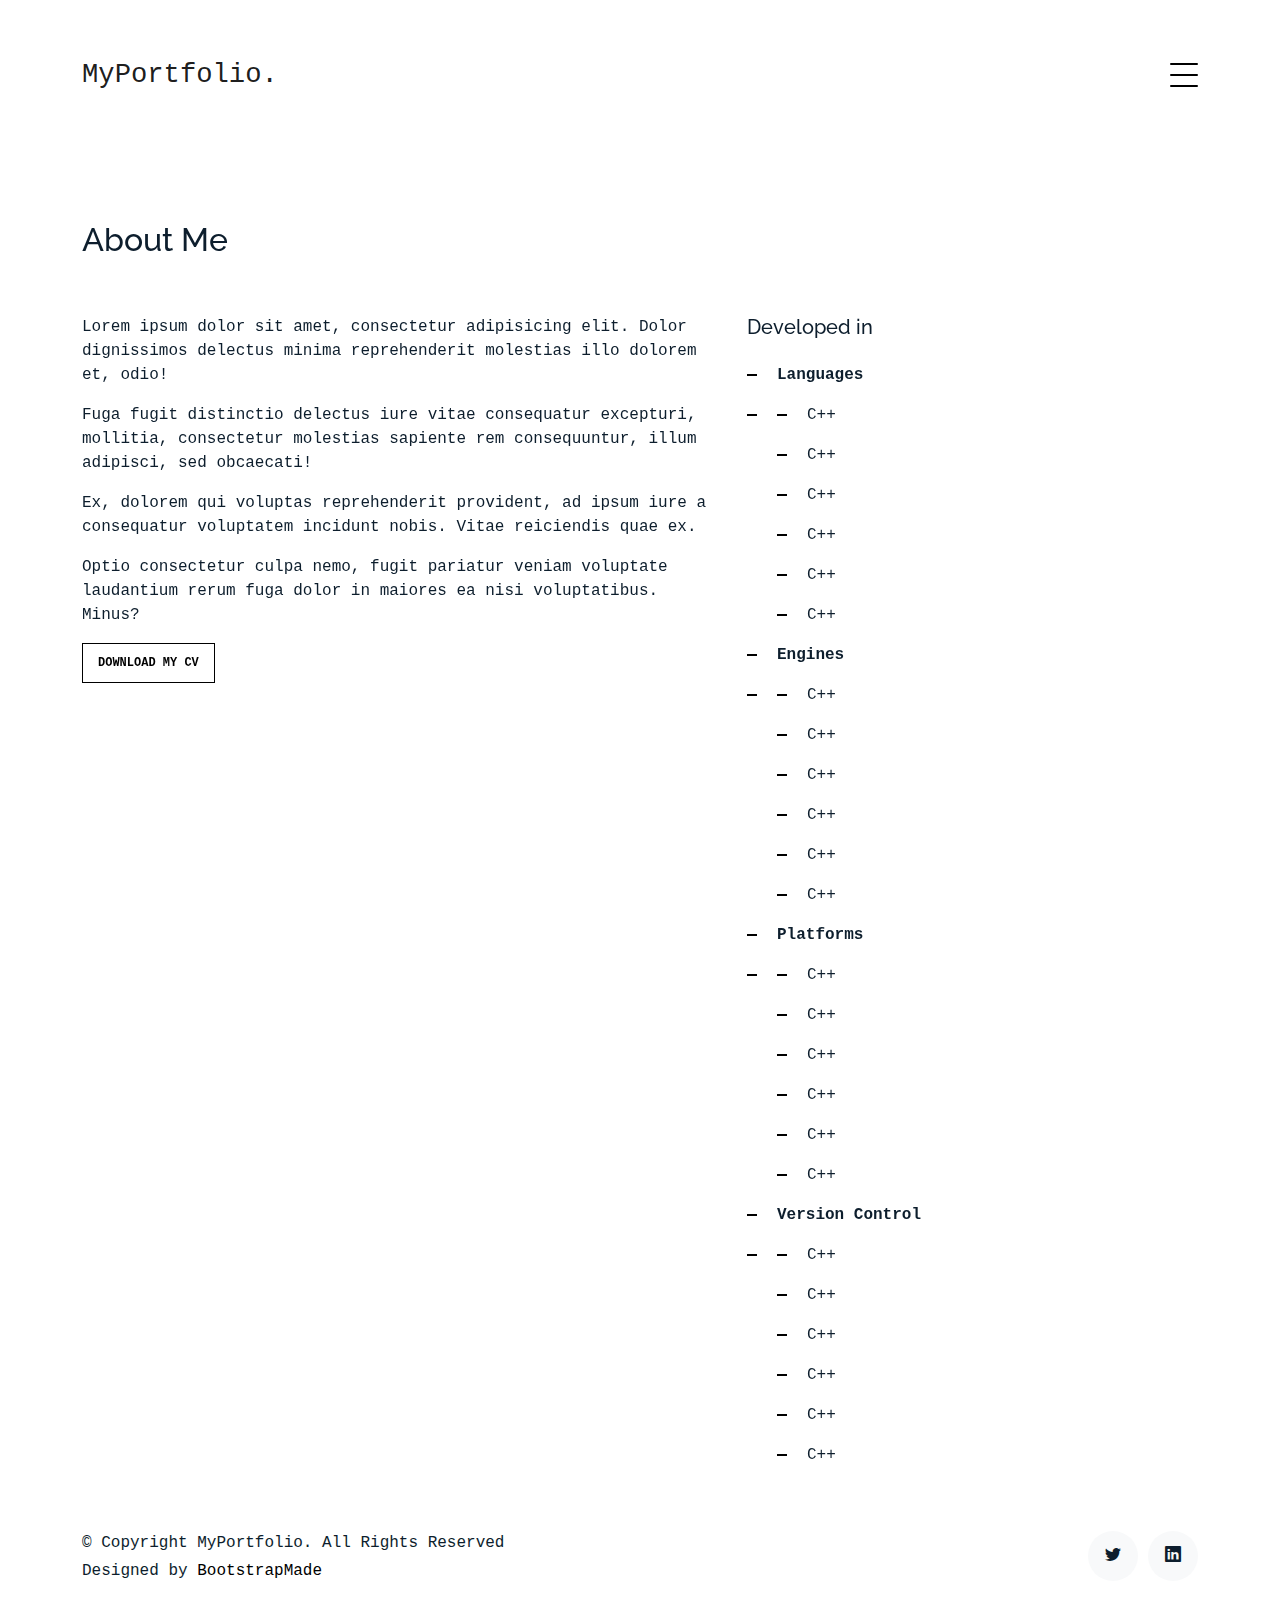
<file: about.html>
﻿<!DOCTYPE html>
<html lang="en">

<head>
  <meta charset="utf-8">
  <meta content="width=device-width, initial-scale=1.0" name="viewport">

  <title>MyPortfolio Bootstrap Template - About</title>
  <meta content="" name="description">
  <meta content="" name="keywords">

  <!-- Favicons -->
  <link href="assets/img/favicon.png" rel="icon">
  <link href="assets/img/apple-touch-icon.png" rel="apple-touch-icon">

  <!-- Google Fonts -->
  <link href="https://fonts.googleapis.com/css?family=https://fonts.googleapis.com/css?family=Inconsolata:400,500,600,700|Raleway:400,400i,500,500i,600,600i,700,700i" rel="stylesheet">

  <!-- Vendor CSS Files -->
  <link href="assets/vendor/aos/aos.css" rel="stylesheet">
  <link href="assets/vendor/bootstrap/css/bootstrap.min.css" rel="stylesheet">
  <link href="assets/vendor/bootstrap-icons/bootstrap-icons.css" rel="stylesheet">
  <link href="assets/vendor/swiper/swiper-bundle.min.css" rel="stylesheet">

  <!-- Template Main CSS File -->
  <link href="assets/css/style.css" rel="stylesheet">

  <!-- =======================================================
  * Template Name: MyPortfolio - v4.10.0
  * Template URL: https://bootstrapmade.com/myportfolio-bootstrap-portfolio-website-template/
  * Author: BootstrapMade.com
  * License: https://bootstrapmade.com/license/
  ======================================================== -->
</head>

<body>

    <!-- ======= Navbar ======= -->
    <div class="collapse navbar-collapse custom-navmenu" id="main-navbar">
        <div class="container py-2 py-md-5">
            <div class="row align-items-start">
                <div class="col-md-2">
                    <ul class="custom-menu">
                        <li><a href="index.html">Home</a></li>
                        <li class="active"><a href="about.html">About Me</a></li>
                        <li><a href="contact.html">Contact</a></li>
                    </ul>
                </div>
                <div class="col-md-6 d-none d-md-block  mr-auto">
                    <div class="row align-items-start">
                        <a href="https://www.linkedin.com/in/carlos-cordero-bernabeu/" target="_blank">
                            <span class="bi bi-linkedin"></span>
                        </a>
                        <a href="https://twitter.com/CarlosCorDev" target="_blank">
                            <span class="bi bi-twitter"></span>
                        </a>
                        <a href="mailto:carloscorderobernabeu@gmail.com" target="_blank">carloscorderobernabeu@gmail.com</a>
                    </div>
                </div>
                <div class="col-md-4 d-none d-md-block">
                    <h3>Passion for Programming</h3>
                    <p>Lorem ipsum. <br></p>
                </div>
            </div>

        </div>
    </div>

    <nav class="navbar navbar-light custom-navbar">
        <div class="container">
            <a class="navbar-brand" href="index.html">MyPortfolio.</a>
            <a href="#" class="burger" data-bs-toggle="collapse" data-bs-target="#main-navbar">
                <span></span>
            </a>
        </div>
    </nav>

    <main id="main">

        <section class="section pb-5">
            <div class="container">
                <div class="row mb-5 align-items-end">
                    <div class="col-md-6" data-aos="fade-up">

                        <h2>About Me</h2>
                    </div>

                </div>

                <div class="row">
                    <div class="col-md-4 ml-auto order-2" data-aos="fade-up">
                        <h3 class="h3 mb-4">Developed in</h3>
                        <ul class="list-unstyled list-line">
                            <li class="mb-3">
                                <b>Languages</b>
                            </li>
                            <li class="mb-3">

                                <ul class="list-unstyled">
                                    <li class="mb-3"> C++</li>
                                    <li class="mb-3"> C++</li>
                                    <li class="mb-3"> C++</li>
                                    <li class="mb-3"> C++</li>
                                    <li class="mb-3"> C++</li>
                                    <li class="mb-3"> C++</li>
                                </ul>
                            </li>

                            <li class="mb-3">
                                <b>Engines</b>
                            </li>
                            <li class="mb-3">

                                <ul class="list-unstyled">
                                    <li class="mb-3"> C++</li>
                                    <li class="mb-3"> C++</li>
                                    <li class="mb-3"> C++</li>
                                    <li class="mb-3"> C++</li>
                                    <li class="mb-3"> C++</li>
                                    <li class="mb-3"> C++</li>
                                </ul>
                            </li>

                            <li class="mb-3">
                                <b>Platforms</b>
                            </li>
                            <li class="mb-3">

                                <ul class="list-unstyled">
                                    <li class="mb-3"> C++</li>
                                    <li class="mb-3"> C++</li>
                                    <li class="mb-3"> C++</li>
                                    <li class="mb-3"> C++</li>
                                    <li class="mb-3"> C++</li>
                                    <li class="mb-3"> C++</li>
                                </ul>
                            </li>

                            <li class="mb-3">
                                <b>Version Control</b>
                            </li>
                            <li class="mb-3">

                                <ul class="list-unstyled">
                                    <li class="mb-3"> C++</li>
                                    <li class="mb-3"> C++</li>
                                    <li class="mb-3"> C++</li>
                                    <li class="mb-3"> C++</li>
                                    <li class="mb-3"> C++</li>
                                    <li class="mb-3"> C++</li>
                                </ul>
                            </li>

                        </ul>
                    </div>

                    <div class="col-md-7 mb-5 mb-md-0" data-aos="fade-up">
                        <p>
                            Lorem ipsum dolor sit amet, consectetur adipisicing elit. Dolor dignissimos delectus minima reprehenderit
                            molestias illo dolorem et, odio!
                        </p>
                        <p>
                            Fuga fugit distinctio delectus iure vitae consequatur excepturi, mollitia, consectetur molestias sapiente
                            rem consequuntur, illum adipisci, sed obcaecati!
                        </p>
                        <p>
                            Ex, dolorem qui voluptas reprehenderit provident, ad ipsum iure a consequatur voluptatem incidunt nobis.
                            Vitae reiciendis quae ex.
                        </p>
                        <p>
                            Optio consectetur culpa nemo, fugit pariatur veniam voluptate laudantium rerum fuga dolor in maiores ea
                            nisi voluptatibus. Minus?
                        </p>
                        <p><a href="#" class="readmore">Download my CV</a></p>
                    </div>

                </div>

            </div>

        </section>

    </main><!-- End #main -->
    <!-- ======= Footer ======= -->
    <footer class="footer" role="contentinfo">
        <div class="container">
            <div class="row">
                <div class="col-sm-6">
                    <p class="mb-1">&copy; Copyright MyPortfolio. All Rights Reserved</p>
                    <div class="credits">
                        <!--
                          All the links in the footer should remain intact.
                          You can delete the links only if you purchased the pro version.
                          Licensing information: https://bootstrapmade.com/license/
                          Purchase the pro version with working PHP/AJAX contact form: https://bootstrapmade.com/buy/?theme=MyPortfolio
                        -->
                        Designed by <a href="https://bootstrapmade.com/">BootstrapMade</a>
                    </div>
                </div>
                <div class="col-sm-6 social text-md-end">
                    <a href="https://twitter.com/CarlosCorDev" target="_blank"><span class="bi bi-twitter"></span></a>
                    <a href="https://www.linkedin.com/in/carlos-cordero-bernabeu/" target="_blank"><span class="bi bi-linkedin"></span></a>
                </div>
            </div>
        </div>
    </footer>

    <a href="#" class="back-to-top d-flex align-items-center justify-content-center"><i class="bi bi-arrow-up-short"></i></a>

    <!-- Vendor JS Files -->
    <script src="assets/vendor/aos/aos.js"></script>
    <script src="assets/vendor/bootstrap/js/bootstrap.bundle.min.js"></script>
    <script src="assets/vendor/isotope-layout/isotope.pkgd.min.js"></script>
    <script src="assets/vendor/swiper/swiper-bundle.min.js"></script>
    <script src="assets/vendor/php-email-form/validate.js"></script>

    <!-- Template Main JS File -->
    <script src="assets/js/main.js"></script>

</body>

</html>
</file>
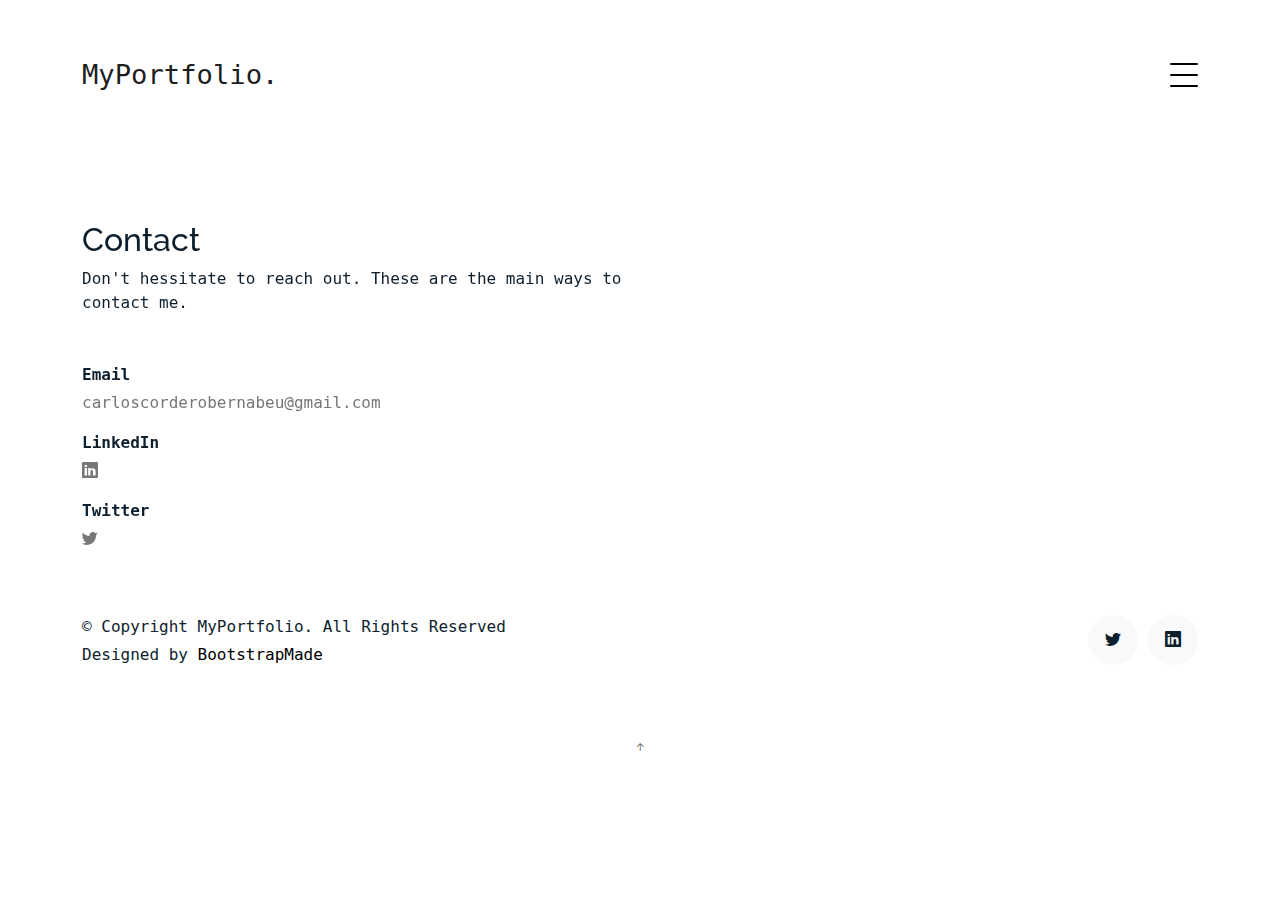
<file: contact.html>
﻿<!DOCTYPE html>
<html lang="en">

<head>
  <meta charset="utf-8">
  <meta content="width=device-width, initial-scale=1.0" name="viewport">

  <title>MyPortfolio Bootstrap Template - Contact</title>
  <meta content="" name="description">
  <meta content="" name="keywords">

  <!-- Favicons -->
  <link href="assets/img/favicon.png" rel="icon">
  <link href="assets/img/apple-touch-icon.png" rel="apple-touch-icon">

  <!-- Google Fonts -->
  <link href="https://fonts.googleapis.com/css?family=https://fonts.googleapis.com/css?family=Inconsolata:400,500,600,700|Raleway:400,400i,500,500i,600,600i,700,700i" rel="stylesheet">

  <!-- Vendor CSS Files -->
  <link href="assets/vendor/aos/aos.css" rel="stylesheet">
  <link href="assets/vendor/bootstrap/css/bootstrap.min.css" rel="stylesheet">
  <link href="assets/vendor/bootstrap-icons/bootstrap-icons.css" rel="stylesheet">
  <link href="assets/vendor/swiper/swiper-bundle.min.css" rel="stylesheet">

  <!-- Template Main CSS File -->
  <link href="assets/css/style.css" rel="stylesheet">

  <!-- =======================================================
  * Template Name: MyPortfolio - v4.10.0
  * Template URL: https://bootstrapmade.com/myportfolio-bootstrap-portfolio-website-template/
  * Author: BootstrapMade.com
  * License: https://bootstrapmade.com/license/
  ======================================================== -->
</head>

<body>

    <!-- ======= Navbar ======= -->
    <div class="collapse navbar-collapse custom-navmenu" id="main-navbar">
        <div class="container py-2 py-md-5">
            <div class="row align-items-start">
                <div class="col-md-2">
                    <ul class="custom-menu">
                        <li><a href="index.html">Home</a></li>
                        <li><a href="about.html">About Me</a></li>
                        <li class="active"><a href="contact.html">Contact</a></li>
                    </ul>
                </div>
                <div class="col-md-6 d-none d-md-block  mr-auto">
                    <div class="row align-items-start">
                        <a href="https://www.linkedin.com/in/carlos-cordero-bernabeu/" target="_blank">
                            <span class="bi bi-linkedin"></span>
                        </a>
                        <a href="https://twitter.com/CarlosCorDev" target="_blank">
                            <span class="bi bi-twitter"></span>
                        </a>
                        <a href="mailto:carloscorderobernabeu@gmail.com" target="_blank">carloscorderobernabeu@gmail.com</a>
                    </div>
                </div>
                <div class="col-md-4 d-none d-md-block">
                    <h3>Passion for Programming</h3>
                    <p>Lorem ipsum. <br></p>
                </div>
            </div>

        </div>
    </div>

    <nav class="navbar navbar-light custom-navbar">
        <div class="container">
            <a class="navbar-brand" href="index.html">MyPortfolio.</a>
            <a href="#" class="burger" data-bs-toggle="collapse" data-bs-target="#main-navbar">
                <span></span>
            </a>
        </div>
    </nav>

    <main id="main">

        <section class="section pb-5">
            <div class="container">

                <div class="row mb-5 align-items-end">
                    <div class="col-md-6" data-aos="fade-up">
                        <h2>Contact</h2>
                        <p class="mb-0">
                            Don't hessitate to reach out. These are the main ways to contact me.
                        </p>
                    </div>

                </div>




                <div class="row">

                    <div class="col-md-4 ml-auto order-2" data-aos="fade-up">
                        <ul class="list-unstyled">
                            <li class="mb-3">
                                <strong class="d-block mb-1">Email</strong>
                                <a href="mailto:carloscorderobernabeu@gmail.com" target="_blank">carloscorderobernabeu@gmail.com</a>
                            </li>
                            <li class="mb-3">
                                <strong class="d-block mb-1">LinkedIn</strong>
                                <a href="https://www.linkedin.com/in/carlos-cordero-bernabeu/" target="_blank">
                                    <span class="bi bi-linkedin"></span>
                                </a>
                            </li>
                            <li class="mb-3">
                                <strong class="d-block mb-1">Twitter</strong>
                                <a href="https://twitter.com/CarlosCorDev" target="_blank">
                                    <span class="bi bi-twitter"></span>
                                </a>
                            </li>
                        </ul>
                    </div>

                </div>

            </div>

        </section>

    </main><!-- End #main -->
    <!-- ======= Footer ======= -->
    <footer class="footer" role="contentinfo">
        <div class="container">
            <div class="row">
                <div class="col-sm-6">
                    <p class="mb-1">&copy; Copyright MyPortfolio. All Rights Reserved</p>
                    <div class="credits">
                        <!--
                          All the links in the footer should remain intact.
                          You can delete the links only if you purchased the pro version.
                          Licensing information: https://bootstrapmade.com/license/
                          Purchase the pro version with working PHP/AJAX contact form: https://bootstrapmade.com/buy/?theme=MyPortfolio
                        -->
                        Designed by <a href="https://bootstrapmade.com/">BootstrapMade</a>
                    </div>
                </div>
                <div class="col-sm-6 social text-md-end">
                    <a href="https://twitter.com/CarlosCorDev" target="_blank"><span class="bi bi-twitter"></span></a>
                    <a href="https://www.linkedin.com/in/carlos-cordero-bernabeu/" target="_blank"><span class="bi bi-linkedin"></span></a>
                </div>
            </div>
        </div>
    </footer>

    <a href="#" class="back-to-top d-flex align-items-center justify-content-center"><i class="bi bi-arrow-up-short"></i></a>

    <!-- Vendor JS Files -->
    <script src="assets/vendor/aos/aos.js"></script>
    <script src="assets/vendor/bootstrap/js/bootstrap.bundle.min.js"></script>
    <script src="assets/vendor/isotope-layout/isotope.pkgd.min.js"></script>
    <script src="assets/vendor/swiper/swiper-bundle.min.js"></script>
    <script src="assets/vendor/php-email-form/validate.js"></script>

    <!-- Template Main JS File -->
    <script src="assets/js/main.js"></script>

</body>

</html>
</file>
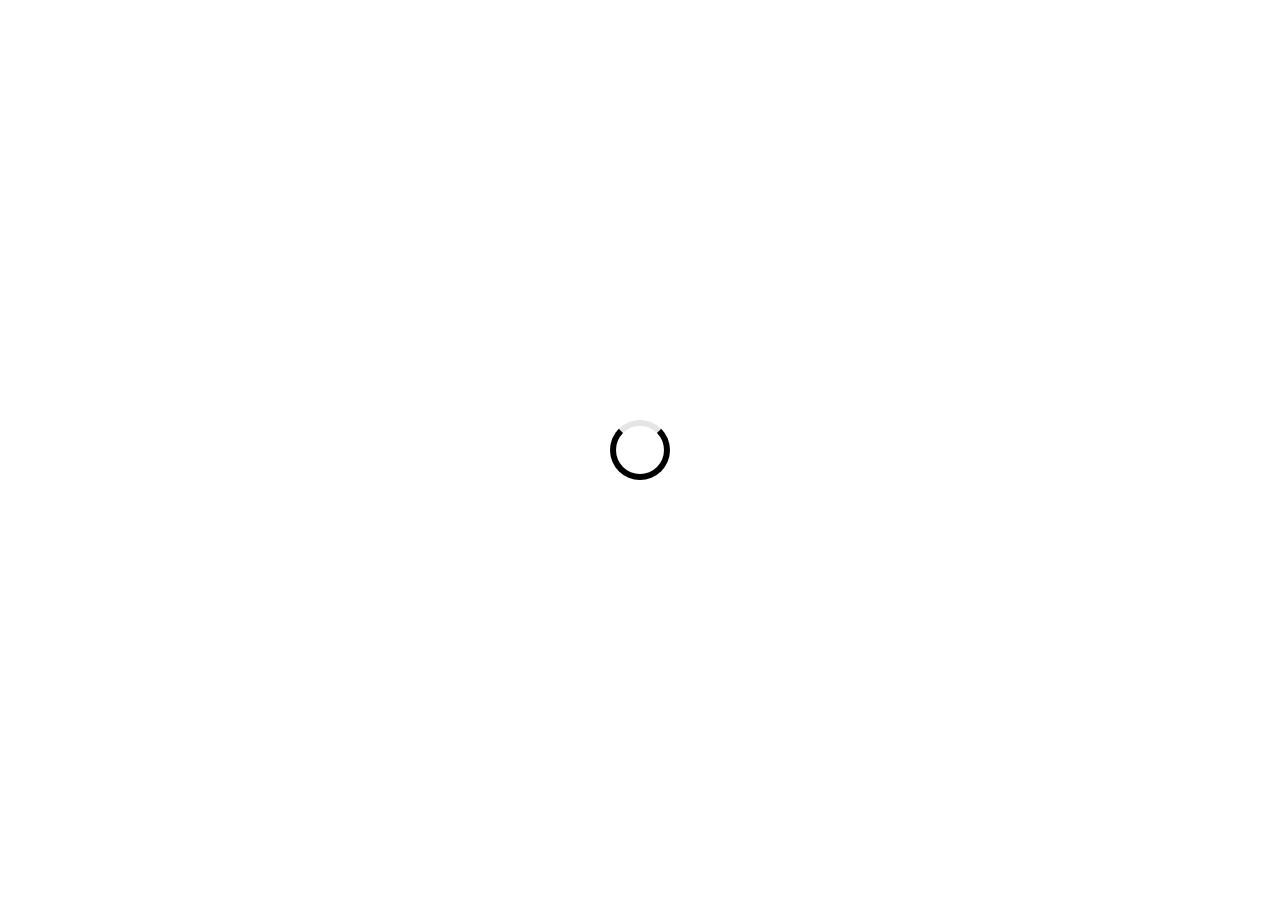
<file: starter-page.html>
<!DOCTYPE html>
<html lang="en">

<head>
  <meta charset="utf-8">
  <meta content="width=device-width, initial-scale=1.0" name="viewport">
  <title>Starter Page - MyPortfolio Bootstrap Template</title>
  <meta name="description" content="">
  <meta name="keywords" content="">

  <!-- Favicons -->
  <link href="assets/img/favicon.png" rel="icon">
  <link href="assets/img/apple-touch-icon.png" rel="apple-touch-icon">

  <!-- Fonts -->
  <link href="https://fonts.googleapis.com" rel="preconnect">
  <link href="https://fonts.gstatic.com" rel="preconnect" crossorigin>
  <link href="https://fonts.googleapis.com/css2?family=Inconsolata:wght@200;300;400;500;600;700;800;900&display=swap" rel="stylesheet">

  <!-- Vendor CSS Files -->
  <link href="assets/vendor/bootstrap/css/bootstrap.min.css" rel="stylesheet">
  <link href="assets/vendor/bootstrap-icons/bootstrap-icons.css" rel="stylesheet">
  <link href="assets/vendor/aos/aos.css" rel="stylesheet">
  <link href="assets/vendor/glightbox/css/glightbox.min.css" rel="stylesheet">
  <link href="assets/vendor/swiper/swiper-bundle.min.css" rel="stylesheet">

  <!-- Main CSS File -->
  <link href="assets/css/main.css" rel="stylesheet">

  <!-- =======================================================
  * Template Name: MyPortfolio
  * Template URL: https://bootstrapmade.com/myportfolio-bootstrap-portfolio-website-template/
  * Updated: Aug 08 2024 with Bootstrap v5.3.3
  * Author: BootstrapMade.com
  * License: https://bootstrapmade.com/license/
  ======================================================== -->
</head>

<body class="starter-page-page">

  <header id="header" class="header d-flex align-items-center sticky-top">
    <div class="container-fluid  position-relative d-flex align-items-center justify-content-between">

      <a href="index.html" class="logo d-flex align-items-center">
        <!-- Uncomment the line below if you also wish to use an image logo -->
        <!-- <img src="assets/img/logo.png" alt=""> -->
        <h1 class="sitename">MyPortfolio</h1>
      </a>

      <nav id="navmenu" class="navmenu">
        <ul>
          <li><a href="index.html">Home</a></li>
          <li><a href="about.html">About</a></li>
          <li><a href="services.html">Services</a></li>
          <li><a href="portfolio.html">Portfolio</a></li>
          <li class="dropdown"><a href="#"><span>Dropdown</span> <i class="bi bi-chevron-down toggle-dropdown"></i></a>
            <ul>
              <li><a href="#">Dropdown 1</a></li>
              <li class="dropdown"><a href="#"><span>Deep Dropdown</span> <i class="bi bi-chevron-down toggle-dropdown"></i></a>
                <ul>
                  <li><a href="#">Deep Dropdown 1</a></li>
                  <li><a href="#">Deep Dropdown 2</a></li>
                  <li><a href="#">Deep Dropdown 3</a></li>
                  <li><a href="#">Deep Dropdown 4</a></li>
                  <li><a href="#">Deep Dropdown 5</a></li>
                </ul>
              </li>
              <li><a href="#">Dropdown 2</a></li>
              <li><a href="#">Dropdown 3</a></li>
              <li><a href="#">Dropdown 4</a></li>
            </ul>
          </li>
          <li><a href="contact.html">Contact</a></li>
        </ul>
        <i class="mobile-nav-toggle d-xl-none bi bi-list"></i>
      </nav>

    </div>
  </header>

  <main class="main">

    <!-- Page Title -->
    <div class="page-title light-background">
      <div class="container">
        <h1>Starter Page</h1>
        <nav class="breadcrumbs">
          <ol>
            <li><a href="index.html">Home</a></li>
            <li class="current">Starter Page</li>
          </ol>
        </nav>
      </div>
    </div><!-- End Page Title -->

    <!-- Starter Section Section -->
    <section id="starter-section" class="starter-section section">

      <!-- Section Title -->
      <div class="container section-title" data-aos="fade-up">
        <h2>Starter Section</h2>
        <p>Necessitatibus eius consequatur ex aliquid fuga eum quidem sint consectetur velit</p>
      </div><!-- End Section Title -->

      <div class="container" data-aos="fade-up">
        <p>Use this page as a starter for your own custom pages.</p>
      </div>

    </section><!-- /Starter Section Section -->

  </main>

  <footer id="footer" class="footer light-background">

    <div class="container">
      <div class="copyright text-center ">
        <p>© <span>Copyright</span> <strong class="px-1 sitename">MyPortfolio</strong> <span>All Rights Reserved</span></p>
      </div>
      <div class="social-links d-flex justify-content-center">
        <a href=""><i class="bi bi-twitter-x"></i></a>
        <a href=""><i class="bi bi-facebook"></i></a>
        <a href=""><i class="bi bi-instagram"></i></a>
        <a href=""><i class="bi bi-linkedin"></i></a>
      </div>
      <div class="credits">
        <!-- All the links in the footer should remain intact. -->
        <!-- You can delete the links only if you've purchased the pro version. -->
        <!-- Licensing information: https://bootstrapmade.com/license/ -->
        <!-- Purchase the pro version with working PHP/AJAX contact form: [buy-url] -->
        Designed by <a href="https://bootstrapmade.com/">BootstrapMade</a>
      </div>
    </div>

  </footer>

  <!-- Scroll Top -->
  <a href="#" id="scroll-top" class="scroll-top d-flex align-items-center justify-content-center"><i class="bi bi-arrow-up-short"></i></a>

  <!-- Preloader -->
  <div id="preloader"></div>

  <!-- Vendor JS Files -->
  <script src="assets/vendor/bootstrap/js/bootstrap.bundle.min.js"></script>
  <script src="assets/vendor/php-email-form/validate.js"></script>
  <script src="assets/vendor/aos/aos.js"></script>
  <script src="assets/vendor/glightbox/js/glightbox.min.js"></script>
  <script src="assets/vendor/imagesloaded/imagesloaded.pkgd.min.js"></script>
  <script src="assets/vendor/isotope-layout/isotope.pkgd.min.js"></script>
  <script src="assets/vendor/swiper/swiper-bundle.min.js"></script>

  <!-- Main JS File -->
  <script src="assets/js/main.js"></script>

</body>

</html>
</file>
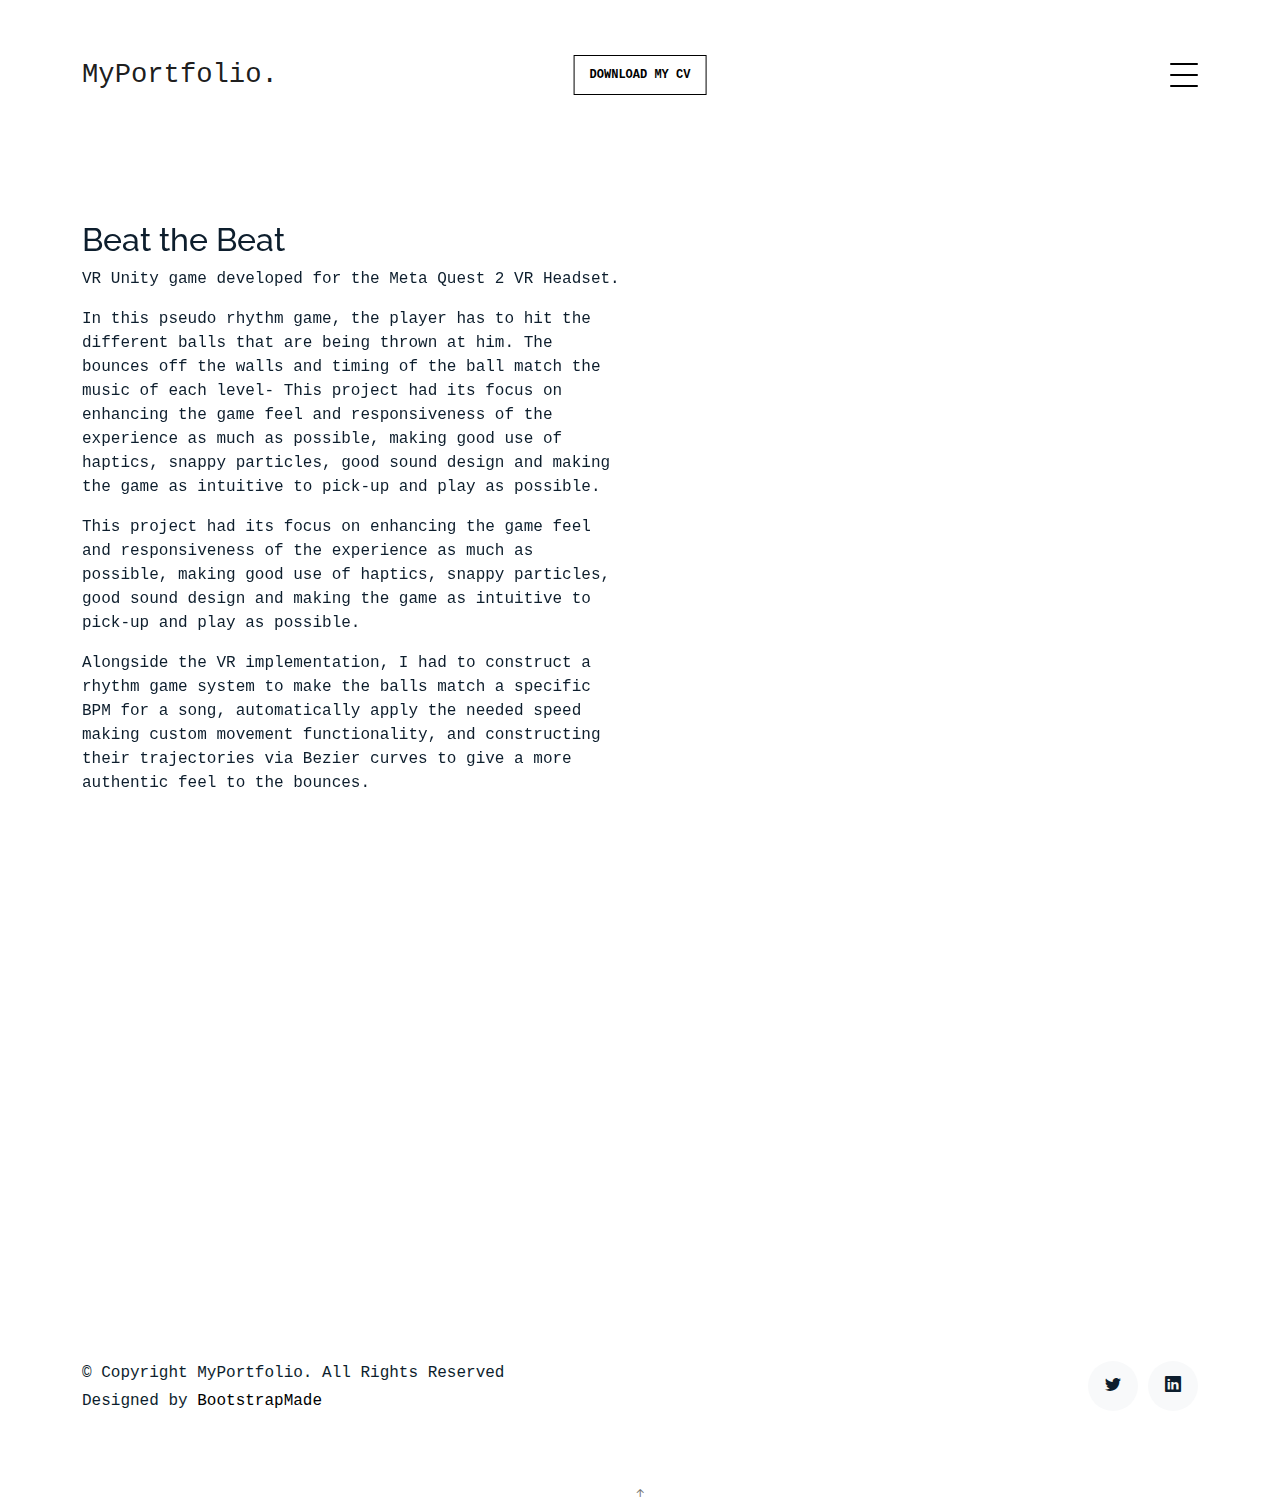
<file: work-btb.html>
﻿<!DOCTYPE html>
<html lang="en">

<head>
    <meta charset="utf-8">
    <meta content="width=device-width, initial-scale=1.0" name="viewport">

    <title>MyPortfolio Bootstrap Template - Work Single</title>
    <meta content="" name="description">
    <meta content="" name="keywords">

    <!-- Favicons -->
    <link href="assets/img/favicon.png" rel="icon">
    <link href="assets/img/apple-touch-icon.png" rel="apple-touch-icon">

    <!-- Google Fonts -->
    <link href="https://fonts.googleapis.com/css?family=https://fonts.googleapis.com/css?family=Inconsolata:400,500,600,700|Raleway:400,400i,500,500i,600,600i,700,700i" rel="stylesheet">

    <!-- Vendor CSS Files -->
    <link href="assets/vendor/aos/aos.css" rel="stylesheet">
    <link href="assets/vendor/bootstrap/css/bootstrap.min.css" rel="stylesheet">
    <link href="assets/vendor/bootstrap-icons/bootstrap-icons.css" rel="stylesheet">
    <link href="assets/vendor/swiper/swiper-bundle.min.css" rel="stylesheet">

    <!-- Template Main CSS File -->
    <link href="assets/css/style.css" rel="stylesheet">

    <!-- =======================================================
    * Template Name: MyPortfolio - v4.10.0
    * Template URL: https://bootstrapmade.com/myportfolio-bootstrap-portfolio-website-template/
    * Author: BootstrapMade.com
    * License: https://bootstrapmade.com/license/
    ======================================================== -->
</head>

<body>

    <!-- ======= Navbar ======= -->
    <div class="collapse navbar-collapse custom-navmenu" id="main-navbar">
        <div class="container py-2 py-md-5">
            <div class="row align-items-start">
                <div class="col-md-2">
                    <ul class="custom-menu">
                        <li><a href="index.html">Home</a></li>
                        <li><a href="about.html">About Me</a></li>
                        <li><a href="contact.html">Contact</a></li>
                    </ul>
                </div>
                <div class="col-md-6 d-none d-md-block  mr-auto">
                    <div class="row align-items-start">
                        <a href="https://www.linkedin.com/in/carlos-cordero-bernabeu/" target="_blank">
                            <span class="bi bi-linkedin"></span>
                        </a>
                        <a href="https://twitter.com/CarlosCorDev" target="_blank">
                            <span class="bi bi-twitter"></span>
                        </a>
                        <a href="mailto:carloscorderobernabeu@gmail.com" target="_blank">carloscorderobernabeu@gmail.com</a>
                    </div>
                </div>
                <div class="col-md-4 d-none d-md-block">
                    <h3>Passion for Learning</h3>
                    <p>Enthusiastic videogames programmer always looking for something new to learn. <br></p>
                </div>
            </div>

        </div>
    </div>

    <nav class="navbar navbar-light custom-navbar">
        <div class="container position-relative d-flex align-items-center">
            <a class="navbar-brand" href="index.html">MyPortfolio.</a>
            <a href="https://drive.google.com/file/d/1AJNhgfnm71xpxHe7ck9y1FhnfddcMJOC/view?usp=sharing" target="_blank" class="readmore position-absolute start-50 translate-middle-x">Download my CV</a>
            <a href="#" class="burger ms-auto" data-bs-toggle="collapse" data-bs-target="#main-navbar">
                <span></span>
            </a>
        </div>
    </nav>

    <main id="main">

        <section class="section">
            <div class="container">
                <div class="row mb-4 align-items-center">
                    <div class="col-md-6" data-aos="fade-up">
                        <h2>Beat the Beat</h2>
                        <p>VR Unity game developed for the Meta Quest 2 VR Headset.</p>
                        <p>
                            In this pseudo rhythm game, the player has to hit the different balls that are being thrown at him. The bounces off the walls and timing of the ball match the music of each level-
                            This project had its focus on enhancing the game feel and responsiveness of the experience as much as possible, making good use of haptics, snappy particles, good sound design and making the game as intuitive to pick-up and play as possible.
                        </p>
                        <p> This project had its focus on enhancing the game feel and responsiveness of the experience as much as possible, making good use of haptics, snappy particles, good sound design and making the game as intuitive to pick-up and play as possible. </p>
                        <p>
                            Alongside the VR implementation, I had to construct a rhythm game system to make the balls match a specific BPM for a song, automatically apply the needed speed making custom movement functionality, and constructing their trajectories via Bezier curves to give a more authentic feel to the bounces.
                        </p>
                    </div>
                </div>
            </div>

            <div class="site-section pb-0">
                <div class="container">
                    <div class="row align-items-stretch">

                        <div class="col-md-8" data-aos="fade-up">
                            <div class="video-wrapper">
                                <iframe width="560" height="315" src="https://www.youtube.com/embed/ehikxji_GiQ?si=8Z1gZ26Qa-s43hda&amp;start=1"
                                        title="YouTube video player"
                                        frameborder="0"
                                        allow="accelerometer; autoplay; clipboard-write; encrypted-media; gyroscope; picture-in-picture; web-share"
                                        referrerpolicy="strict-origin-when-cross-origin"
                                        allowfullscreen>
                                </iframe>
                            </div>
                        </div>
                    </div>
                </div>
            </div>



        </section>

    </main><!-- End #main -->
    <!-- ======= Footer ======= -->
    <footer class="footer" role="contentinfo">
        <div class="container">
            <div class="row">
                <div class="col-sm-6">
                    <p class="mb-1">&copy; Copyright MyPortfolio. All Rights Reserved</p>
                    <div class="credits">
                        <!--
                          All the links in the footer should remain intact.
                          You can delete the links only if you purchased the pro version.
                          Licensing information: https://bootstrapmade.com/license/
                          Purchase the pro version with working PHP/AJAX contact form: https://bootstrapmade.com/buy/?theme=MyPortfolio
                        -->
                        Designed by <a href="https://bootstrapmade.com/">BootstrapMade</a>
                    </div>
                </div>
                <div class="col-sm-6 social text-md-end">
                    <a href="https://twitter.com/CarlosCorDev" target="_blank"><span class="bi bi-twitter"></span></a>
                    <a href="https://www.linkedin.com/in/carlos-cordero-bernabeu/" target="_blank"><span class="bi bi-linkedin"></span></a>
                </div>
            </div>
        </div>
    </footer>

    <a href="#" class="back-to-top d-flex align-items-center justify-content-center"><i class="bi bi-arrow-up-short"></i></a>

    <!-- Vendor JS Files -->
    <script src="assets/vendor/aos/aos.js"></script>
    <script src="assets/vendor/bootstrap/js/bootstrap.bundle.min.js"></script>
    <script src="assets/vendor/isotope-layout/isotope.pkgd.min.js"></script>
    <script src="assets/vendor/swiper/swiper-bundle.min.js"></script>
    <script src="assets/vendor/php-email-form/validate.js"></script>

    <!-- Template Main JS File -->
    <script src="assets/js/main.js"></script>

</body>

</html>
</file>
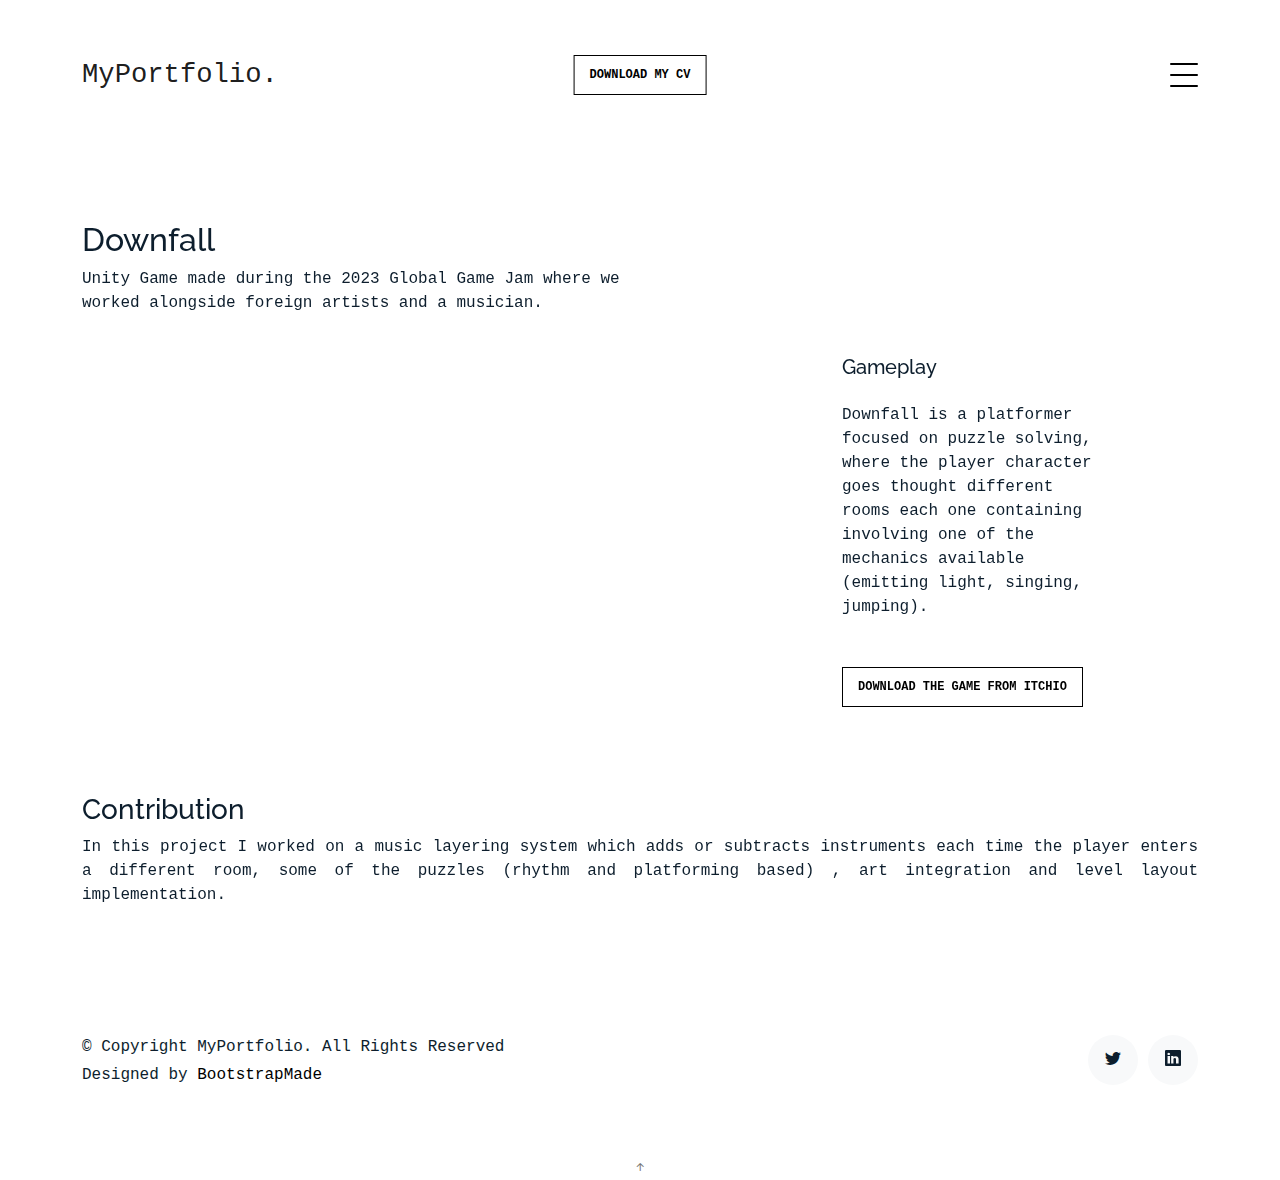
<file: work-down.html>
﻿<!DOCTYPE html>
<html lang="en">

<head>
    <meta charset="utf-8">
    <meta content="width=device-width, initial-scale=1.0" name="viewport">

    <title>MyPortfolio Bootstrap Template - Work Single</title>
    <meta content="" name="description">
    <meta content="" name="keywords">

    <!-- Favicons -->
    <link href="assets/img/favicon.png" rel="icon">
    <link href="assets/img/apple-touch-icon.png" rel="apple-touch-icon">

    <!-- Google Fonts -->
    <link href="https://fonts.googleapis.com/css?family=https://fonts.googleapis.com/css?family=Inconsolata:400,500,600,700|Raleway:400,400i,500,500i,600,600i,700,700i" rel="stylesheet">

    <!-- Vendor CSS Files -->
    <link href="assets/vendor/aos/aos.css" rel="stylesheet">
    <link href="assets/vendor/bootstrap/css/bootstrap.min.css" rel="stylesheet">
    <link href="assets/vendor/bootstrap-icons/bootstrap-icons.css" rel="stylesheet">
    <link href="assets/vendor/swiper/swiper-bundle.min.css" rel="stylesheet">

    <!-- Template Main CSS File -->
    <link href="assets/css/style.css" rel="stylesheet">

    <!-- =======================================================
    * Template Name: MyPortfolio - v4.10.0
    * Template URL: https://bootstrapmade.com/myportfolio-bootstrap-portfolio-website-template/
    * Author: BootstrapMade.com
    * License: https://bootstrapmade.com/license/
    ======================================================== -->
</head>

<body>

    <!-- ======= Navbar ======= -->
    <div class="collapse navbar-collapse custom-navmenu" id="main-navbar">
        <div class="container py-2 py-md-5">
            <div class="row align-items-start">
                <div class="col-md-2">
                    <ul class="custom-menu">
                        <li><a href="index.html">Home</a></li>
                        <li><a href="about.html">About Me</a></li>
                        <li><a href="contact.html">Contact</a></li>
                    </ul>
                </div>
                <div class="col-md-6 d-none d-md-block  mr-auto">
                    <div class="row align-items-start">
                        <a href="https://www.linkedin.com/in/carlos-cordero-bernabeu/" target="_blank">
                            <span class="bi bi-linkedin"></span>
                        </a>
                        <a href="https://twitter.com/CarlosCorDev" target="_blank">
                            <span class="bi bi-twitter"></span>
                        </a>
                        <a href="mailto:carloscorderobernabeu@gmail.com" target="_blank">carloscorderobernabeu@gmail.com</a>
                    </div>
                </div>
                <div class="col-md-4 d-none d-md-block">
                    <h3>Passion for Learning</h3>
                    <p>Enthusiastic videogames programmer always looking for something new to learn. <br></p>
                </div>
            </div>

        </div>
    </div>

    <nav class="navbar navbar-light custom-navbar">
        <div class="container position-relative d-flex align-items-center">
            <a class="navbar-brand" href="index.html">MyPortfolio.</a>
            <a href="https://drive.google.com/file/d/1AJNhgfnm71xpxHe7ck9y1FhnfddcMJOC/view?usp=sharing" target="_blank" class="readmore position-absolute start-50 translate-middle-x">Download my CV</a>
            <a href="#" class="burger ms-auto" data-bs-toggle="collapse" data-bs-target="#main-navbar">
                <span></span>
            </a>
        </div>
    </nav>

    <main id="main">

        <section class="section">
            <div class="container">
                <div class="row mb-4 align-items-center">
                    <div class="col-md-6" data-aos="fade-up">
                        <h2>Downfall</h2>
                        <p>
                            Unity Game made during the 2023 Global Game Jam where we worked alongside foreign artists and a musician.
                        </p>
                    </div>
                </div>
            </div>

            <div class="site-section pb-0">
                <div class="container">
                    <div class="row align-items-stretch">

                        <div class="col-md-8" data-aos="fade-up">
                            <div class="video-wrapper">
                                <iframe width="560" height="315"  src="https://www.youtube.com/embed/3x1YisQDVX8?si=sg2ABK79nLyyqAjq"
                                        title="YouTube video player"
                                        frameborder="0"
                                        allow="accelerometer; autoplay; clipboard-write; encrypted-media; gyroscope; picture-in-picture; web-share"
                                        referrerpolicy="strict-origin-when-cross-origin"
                                        allowfullscreen>
                                </iframe>
                            </div>
                        </div>

                        <div class="col-md-3 ml-auto" data-aos="fade-up">
                            <div class="sticky-content">
                                <h3 class="h3">Gameplay</h3>
                                <p class="mb-4"><span class="text-muted"><div></div></span></p>

                                <div class="mb-5">
                                    <p>
                                        Downfall is a platformer focused on puzzle solving, where the player character goes thought different rooms each one containing involving one of the mechanics available (emitting light, singing, jumping).
                                    </p>

                                </div>
                                <p></p>
                                <p><a href="https://seed-boy-the-team.itch.io/downfall" class="readmore" target="_blank">Download the game from Itchio</a></p>
                            </div>
                        </div>
                    </div>
                </div>

                <div class="container" data-aos="fade-up">
                    <br>
                    <h3> Contribution</h3>
                    <p align="justify">
                        In this project I worked on a music layering system which adds or subtracts instruments each time the player enters a different room, some of the puzzles (rhythm and platforming based) , art integration and level layout implementation.
                    </p>

                </div>


        </section>

    </main><!-- End #main -->
    <!-- ======= Footer ======= -->
    <footer class="footer" role="contentinfo">
        <div class="container">
            <div class="row">
                <div class="col-sm-6">
                    <p class="mb-1">&copy; Copyright MyPortfolio. All Rights Reserved</p>
                    <div class="credits">
                        <!--
                          All the links in the footer should remain intact.
                          You can delete the links only if you purchased the pro version.
                          Licensing information: https://bootstrapmade.com/license/
                          Purchase the pro version with working PHP/AJAX contact form: https://bootstrapmade.com/buy/?theme=MyPortfolio
                        -->
                        Designed by <a href="https://bootstrapmade.com/">BootstrapMade</a>
                    </div>
                </div>
                <div class="col-sm-6 social text-md-end">
                    <a href="https://twitter.com/CarlosCorDev" target="_blank"><span class="bi bi-twitter"></span></a>
                    <a href="https://www.linkedin.com/in/carlos-cordero-bernabeu/" target="_blank"><span class="bi bi-linkedin"></span></a>
                </div>
            </div>
        </div>
    </footer>

    <a href="#" class="back-to-top d-flex align-items-center justify-content-center"><i class="bi bi-arrow-up-short"></i></a>

    <!-- Vendor JS Files -->
    <script src="assets/vendor/aos/aos.js"></script>
    <script src="assets/vendor/bootstrap/js/bootstrap.bundle.min.js"></script>
    <script src="assets/vendor/isotope-layout/isotope.pkgd.min.js"></script>
    <script src="assets/vendor/swiper/swiper-bundle.min.js"></script>
    <script src="assets/vendor/php-email-form/validate.js"></script>

    <!-- Template Main JS File -->
    <script src="assets/js/main.js"></script>

</body>

</html>
</file>
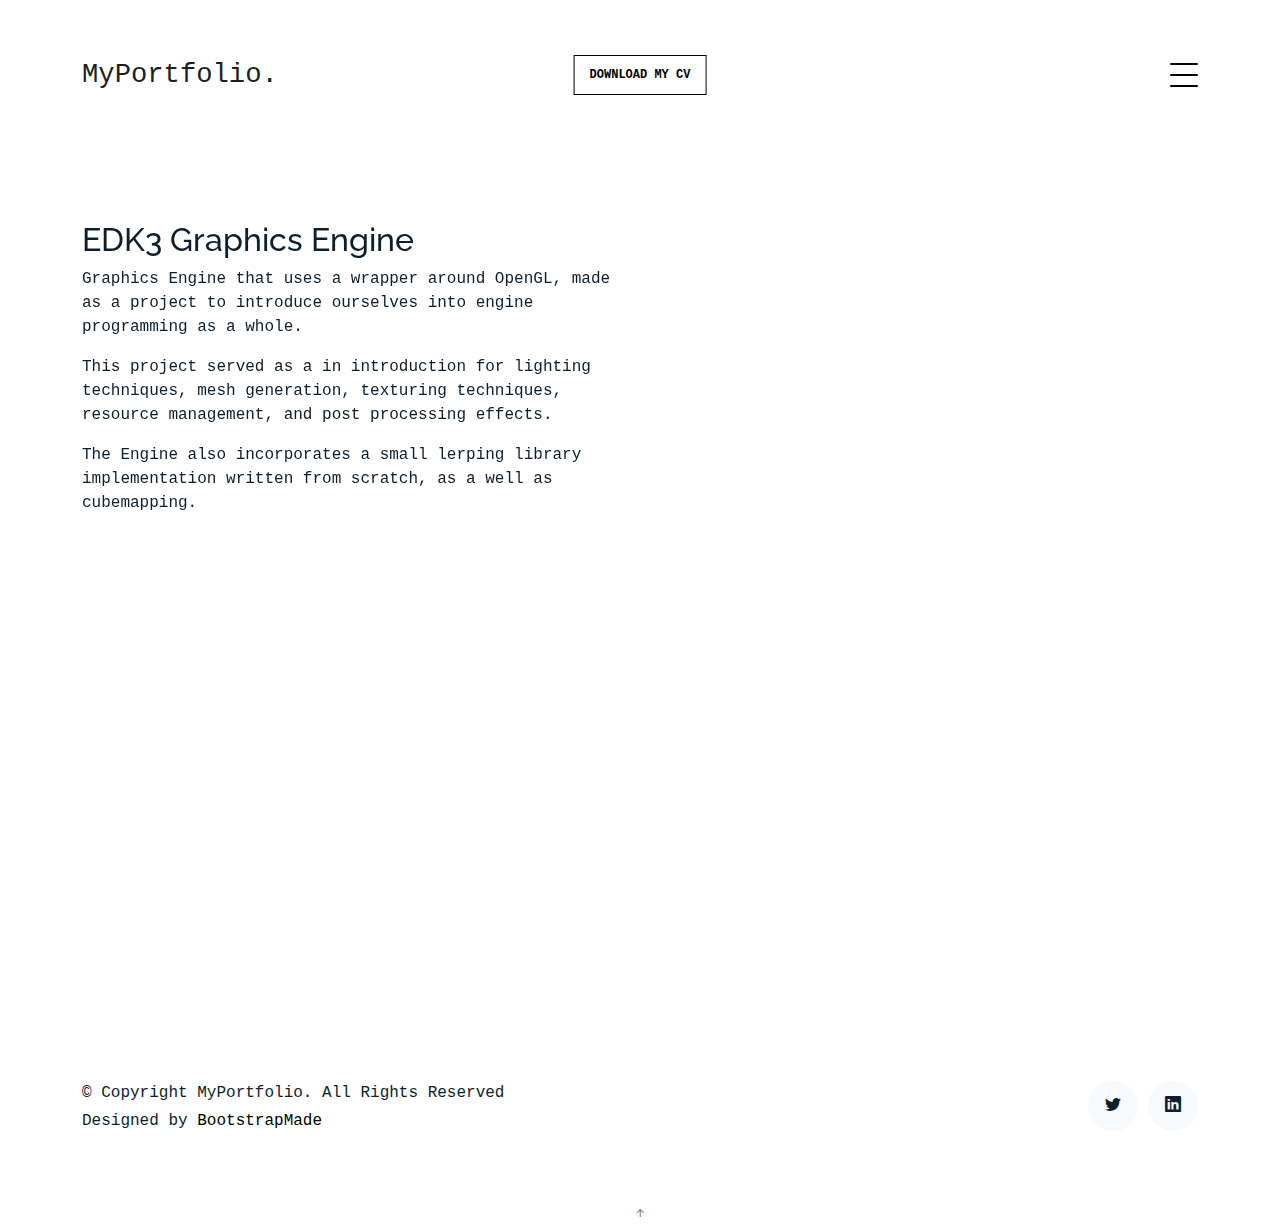
<file: work-edk.html>
﻿<!DOCTYPE html>
<html lang="en">

<head>
    <meta charset="utf-8">
    <meta content="width=device-width, initial-scale=1.0" name="viewport">

    <title>MyPortfolio Bootstrap Template - Work Single</title>
    <meta content="" name="description">
    <meta content="" name="keywords">

    <!-- Favicons -->
    <link href="assets/img/favicon.png" rel="icon">
    <link href="assets/img/apple-touch-icon.png" rel="apple-touch-icon">

    <!-- Google Fonts -->
    <link href="https://fonts.googleapis.com/css?family=https://fonts.googleapis.com/css?family=Inconsolata:400,500,600,700|Raleway:400,400i,500,500i,600,600i,700,700i" rel="stylesheet">

    <!-- Vendor CSS Files -->
    <link href="assets/vendor/aos/aos.css" rel="stylesheet">
    <link href="assets/vendor/bootstrap/css/bootstrap.min.css" rel="stylesheet">
    <link href="assets/vendor/bootstrap-icons/bootstrap-icons.css" rel="stylesheet">
    <link href="assets/vendor/swiper/swiper-bundle.min.css" rel="stylesheet">

    <!-- Template Main CSS File -->
    <link href="assets/css/style.css" rel="stylesheet">

    <!-- =======================================================
    * Template Name: MyPortfolio - v4.10.0
    * Template URL: https://bootstrapmade.com/myportfolio-bootstrap-portfolio-website-template/
    * Author: BootstrapMade.com
    * License: https://bootstrapmade.com/license/
    ======================================================== -->
</head>

<body>

    <!-- ======= Navbar ======= -->
    <div class="collapse navbar-collapse custom-navmenu" id="main-navbar">
        <div class="container py-2 py-md-5">
            <div class="row align-items-start">
                <div class="col-md-2">
                    <ul class="custom-menu">
                        <li><a href="index.html">Home</a></li>
                        <li><a href="about.html">About Me</a></li>
                        <li><a href="contact.html">Contact</a></li>
                    </ul>
                </div>
                <div class="col-md-6 d-none d-md-block  mr-auto">
                    <div class="row align-items-start">
                        <a href="https://www.linkedin.com/in/carlos-cordero-bernabeu/" target="_blank">
                            <span class="bi bi-linkedin"></span>
                        </a>
                        <a href="https://twitter.com/CarlosCorDev" target="_blank">
                            <span class="bi bi-twitter"></span>
                        </a>
                        <a href="mailto:carloscorderobernabeu@gmail.com" target="_blank">carloscorderobernabeu@gmail.com</a>
                    </div>
                </div>
                <div class="col-md-4 d-none d-md-block">
                    <h3>Passion for Learning</h3>
                    <p>Enthusiastic videogames programmer always looking for something new to learn. <br></p>
                </div>
            </div>

        </div>
    </div>

    <nav class="navbar navbar-light custom-navbar">
        <div class="container position-relative d-flex align-items-center">
            <a class="navbar-brand" href="index.html">MyPortfolio.</a>
            <a href="https://drive.google.com/file/d/1AJNhgfnm71xpxHe7ck9y1FhnfddcMJOC/view?usp=sharing" target="_blank" class="readmore position-absolute start-50 translate-middle-x">Download my CV</a>
            <a href="#" class="burger ms-auto" data-bs-toggle="collapse" data-bs-target="#main-navbar">
                <span></span>
            </a>
        </div>
    </nav>

    <main id="main">

        <section class="section">
            <div class="container">
                <div class="row mb-4 align-items-center">
                    <div class="col-md-6" data-aos="fade-up">
                        <h2>EDK3 Graphics Engine</h2>
                        <p>
                            Graphics Engine that uses a wrapper around OpenGL, made as a project to introduce ourselves into engine programming as a whole.
                        </p>
                        <p>
                            This project served as a in introduction for lighting techniques, mesh generation, texturing techniques, resource management, and post processing effects.
                        </p>
                        <p>
                            The Engine also incorporates a small lerping library implementation written from scratch, as a well as cubemapping.
                        </p>
                    </div>
                </div>
            </div>

            <div class="site-section pb-0">
                <div class="container">
                    <div class="row align-items-stretch">

                        <div class="col-md-8" data-aos="fade-up">
                            <div class="video-wrapper">
                                <iframe width="560" height="315" src="https://www.youtube.com/embed/Bv-pJ0hto8Y?si=zKF3rPNkwiweig_-"
                                        title="YouTube video player"
                                        frameborder="0"
                                        allow="accelerometer; autoplay; clipboard-write; encrypted-media; gyroscope; picture-in-picture; web-share"
                                        referrerpolicy="strict-origin-when-cross-origin"
                                        allowfullscreen>
                                </iframe>
                            </div>
                        </div>
                    </div>
                </div>
            </div>



        </section>

    </main><!-- End #main -->
    <!-- ======= Footer ======= -->
    <footer class="footer" role="contentinfo">
        <div class="container">
            <div class="row">
                <div class="col-sm-6">
                    <p class="mb-1">&copy; Copyright MyPortfolio. All Rights Reserved</p>
                    <div class="credits">
                        <!--
                          All the links in the footer should remain intact.
                          You can delete the links only if you purchased the pro version.
                          Licensing information: https://bootstrapmade.com/license/
                          Purchase the pro version with working PHP/AJAX contact form: https://bootstrapmade.com/buy/?theme=MyPortfolio
                        -->
                        Designed by <a href="https://bootstrapmade.com/">BootstrapMade</a>
                    </div>
                </div>
                <div class="col-sm-6 social text-md-end">
                    <a href="https://twitter.com/CarlosCorDev" target="_blank"><span class="bi bi-twitter"></span></a>
                    <a href="https://www.linkedin.com/in/carlos-cordero-bernabeu/" target="_blank"><span class="bi bi-linkedin"></span></a>
                </div>
            </div>
        </div>
    </footer>

    <a href="#" class="back-to-top d-flex align-items-center justify-content-center"><i class="bi bi-arrow-up-short"></i></a>

    <!-- Vendor JS Files -->
    <script src="assets/vendor/aos/aos.js"></script>
    <script src="assets/vendor/bootstrap/js/bootstrap.bundle.min.js"></script>
    <script src="assets/vendor/isotope-layout/isotope.pkgd.min.js"></script>
    <script src="assets/vendor/swiper/swiper-bundle.min.js"></script>
    <script src="assets/vendor/php-email-form/validate.js"></script>

    <!-- Template Main JS File -->
    <script src="assets/js/main.js"></script>

</body>

</html>
</file>
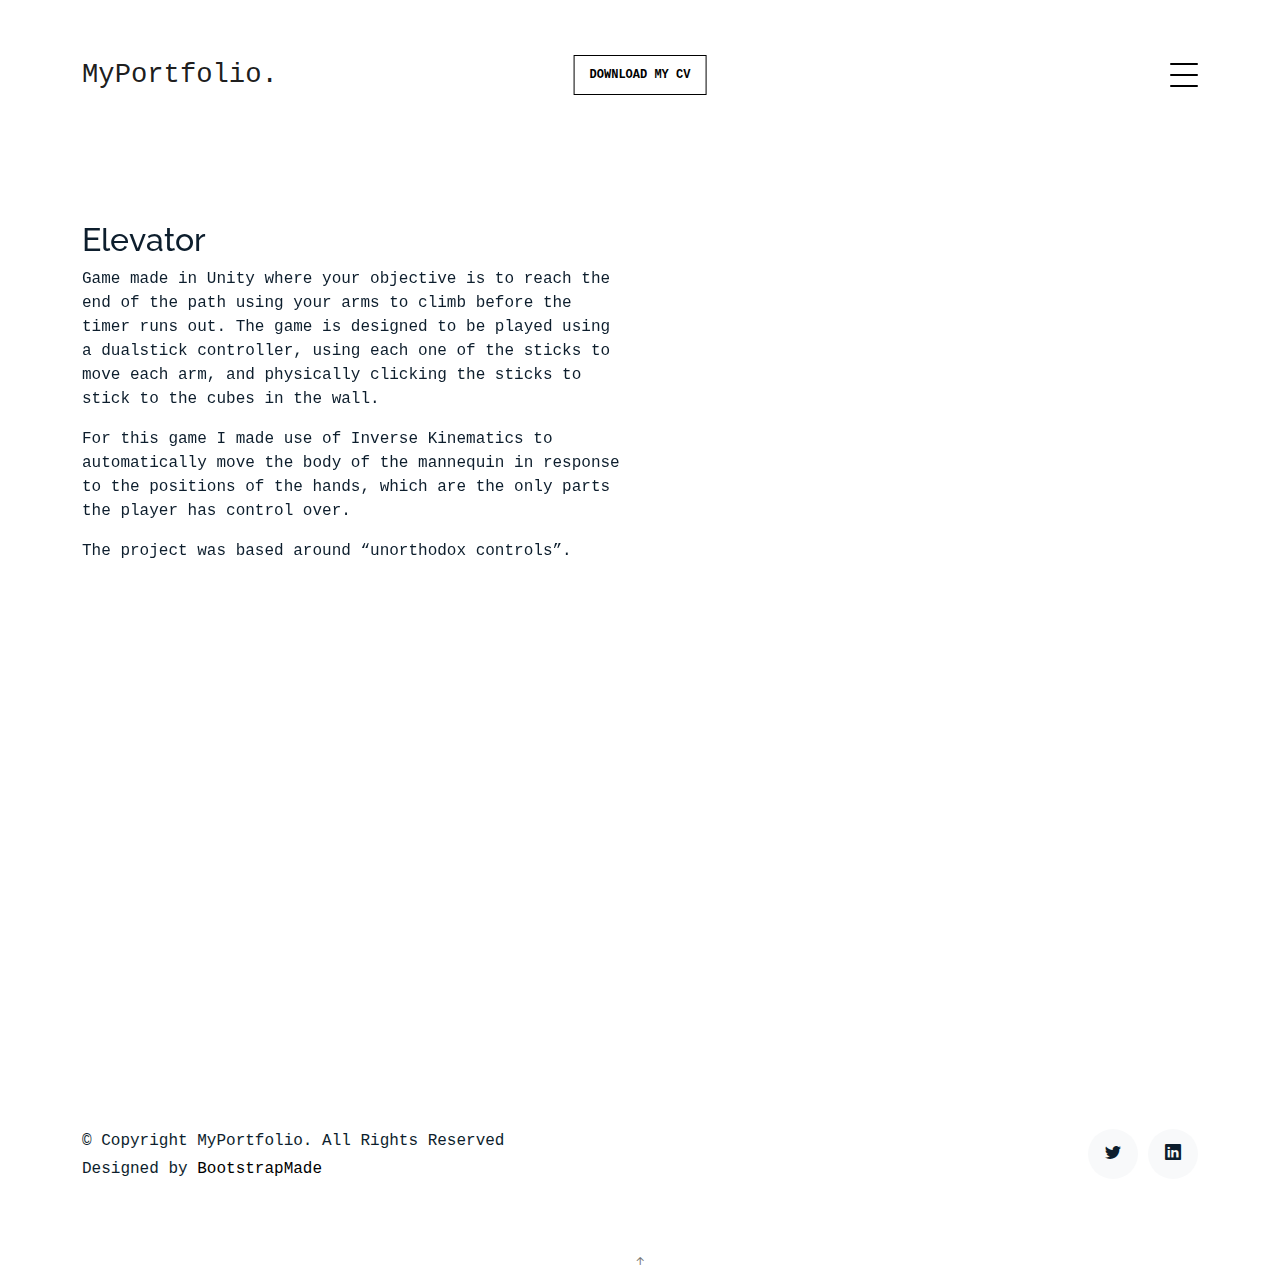
<file: work-ele.html>
﻿<!DOCTYPE html>
<html lang="en">

<head>
    <meta charset="utf-8">
    <meta content="width=device-width, initial-scale=1.0" name="viewport">

    <title>MyPortfolio Bootstrap Template - Work Single</title>
    <meta content="" name="description">
    <meta content="" name="keywords">

    <!-- Favicons -->
    <link href="assets/img/favicon.png" rel="icon">
    <link href="assets/img/apple-touch-icon.png" rel="apple-touch-icon">

    <!-- Google Fonts -->
    <link href="https://fonts.googleapis.com/css?family=https://fonts.googleapis.com/css?family=Inconsolata:400,500,600,700|Raleway:400,400i,500,500i,600,600i,700,700i" rel="stylesheet">

    <!-- Vendor CSS Files -->
    <link href="assets/vendor/aos/aos.css" rel="stylesheet">
    <link href="assets/vendor/bootstrap/css/bootstrap.min.css" rel="stylesheet">
    <link href="assets/vendor/bootstrap-icons/bootstrap-icons.css" rel="stylesheet">
    <link href="assets/vendor/swiper/swiper-bundle.min.css" rel="stylesheet">

    <!-- Template Main CSS File -->
    <link href="assets/css/style.css" rel="stylesheet">

    <!-- =======================================================
    * Template Name: MyPortfolio - v4.10.0
    * Template URL: https://bootstrapmade.com/myportfolio-bootstrap-portfolio-website-template/
    * Author: BootstrapMade.com
    * License: https://bootstrapmade.com/license/
    ======================================================== -->
</head>

<body>

    <!-- ======= Navbar ======= -->
    <div class="collapse navbar-collapse custom-navmenu" id="main-navbar">
        <div class="container py-2 py-md-5">
            <div class="row align-items-start">
                <div class="col-md-2">
                    <ul class="custom-menu">
                        <li><a href="index.html">Home</a></li>
                        <li><a href="about.html">About Me</a></li>
                        <li><a href="contact.html">Contact</a></li>
                    </ul>
                </div>
                <div class="col-md-6 d-none d-md-block  mr-auto">
                    <div class="row align-items-start">
                        <a href="https://www.linkedin.com/in/carlos-cordero-bernabeu/" target="_blank">
                            <span class="bi bi-linkedin"></span>
                        </a>
                        <a href="https://twitter.com/CarlosCorDev" target="_blank">
                            <span class="bi bi-twitter"></span>
                        </a>
                        <a href="mailto:carloscorderobernabeu@gmail.com" target="_blank">carloscorderobernabeu@gmail.com</a>
                    </div>
                </div>
                <div class="col-md-4 d-none d-md-block">
                    <h3>Passion for Learning</h3>
                    <p>Enthusiastic videogames programmer always looking for something new to learn. <br></p>
                </div>
            </div>

        </div>
    </div>

    <nav class="navbar navbar-light custom-navbar">
        <div class="container position-relative d-flex align-items-center">
            <a class="navbar-brand" href="index.html">MyPortfolio.</a>
            <a href="https://drive.google.com/file/d/1AJNhgfnm71xpxHe7ck9y1FhnfddcMJOC/view?usp=sharing" target="_blank" class="readmore position-absolute start-50 translate-middle-x">Download my CV</a>
            <a href="#" class="burger ms-auto" data-bs-toggle="collapse" data-bs-target="#main-navbar">
                <span></span>
            </a>
        </div>
    </nav>

    <main id="main">

        <section class="section">
            <div class="container">
                <div class="row mb-4 align-items-center">
                    <div class="col-md-6" data-aos="fade-up">
                        <h2>Elevator</h2>
                        <p>
                            Game made in Unity where your objective is to reach the end of the path using your arms to climb before the timer runs out. The game is designed to be played using a dualstick controller, using each one of the sticks to move each arm, and physically clicking the sticks to stick to the cubes in the wall.
                        </p>
                        <p>
                            For this game I made use of Inverse Kinematics to automatically move the body of the mannequin in response to the positions of the hands, which are the only parts the player has control over.
                        </p>
                        <p>
                            The project was based around “unorthodox controls”.
                        </p>

                    </div>
                </div>
            </div>

            <div class="site-section pb-0">
                <div class="container">
                    <div class="row align-items-stretch">

                        <div class="col-md-8" data-aos="fade-up">
                            <div class="video-wrapper">
                                <iframe width="560" height="315" src="https://www.youtube.com/embed/4SUGrgGsi-Q?si=xfeXPpRIdfrtR0cn&amp;start=4" 
                                        title="YouTube video player"
                                        frameborder="0"
                                        allow="accelerometer; autoplay; clipboard-write; encrypted-media; gyroscope; picture-in-picture; web-share"
                                        referrerpolicy="strict-origin-when-cross-origin"
                                        allowfullscreen>
                                </iframe>
                            </div>
                        </div>


                    </div>
                </div>
            </div>



        </section>

    </main><!-- End #main -->
    <!-- ======= Footer ======= -->
    <footer class="footer" role="contentinfo">
        <div class="container">
            <div class="row">
                <div class="col-sm-6">
                    <p class="mb-1">&copy; Copyright MyPortfolio. All Rights Reserved</p>
                    <div class="credits">
                        <!--
                          All the links in the footer should remain intact.
                          You can delete the links only if you purchased the pro version.
                          Licensing information: https://bootstrapmade.com/license/
                          Purchase the pro version with working PHP/AJAX contact form: https://bootstrapmade.com/buy/?theme=MyPortfolio
                        -->
                        Designed by <a href="https://bootstrapmade.com/">BootstrapMade</a>
                    </div>
                </div>
                <div class="col-sm-6 social text-md-end">
                    <a href="https://twitter.com/CarlosCorDev" target="_blank"><span class="bi bi-twitter"></span></a>
                    <a href="https://www.linkedin.com/in/carlos-cordero-bernabeu/" target="_blank"><span class="bi bi-linkedin"></span></a>
                </div>
            </div>
        </div>
    </footer>

    <a href="#" class="back-to-top d-flex align-items-center justify-content-center"><i class="bi bi-arrow-up-short"></i></a>

    <!-- Vendor JS Files -->
    <script src="assets/vendor/aos/aos.js"></script>
    <script src="assets/vendor/bootstrap/js/bootstrap.bundle.min.js"></script>
    <script src="assets/vendor/isotope-layout/isotope.pkgd.min.js"></script>
    <script src="assets/vendor/swiper/swiper-bundle.min.js"></script>
    <script src="assets/vendor/php-email-form/validate.js"></script>

    <!-- Template Main JS File -->
    <script src="assets/js/main.js"></script>

</body>

</html>
</file>
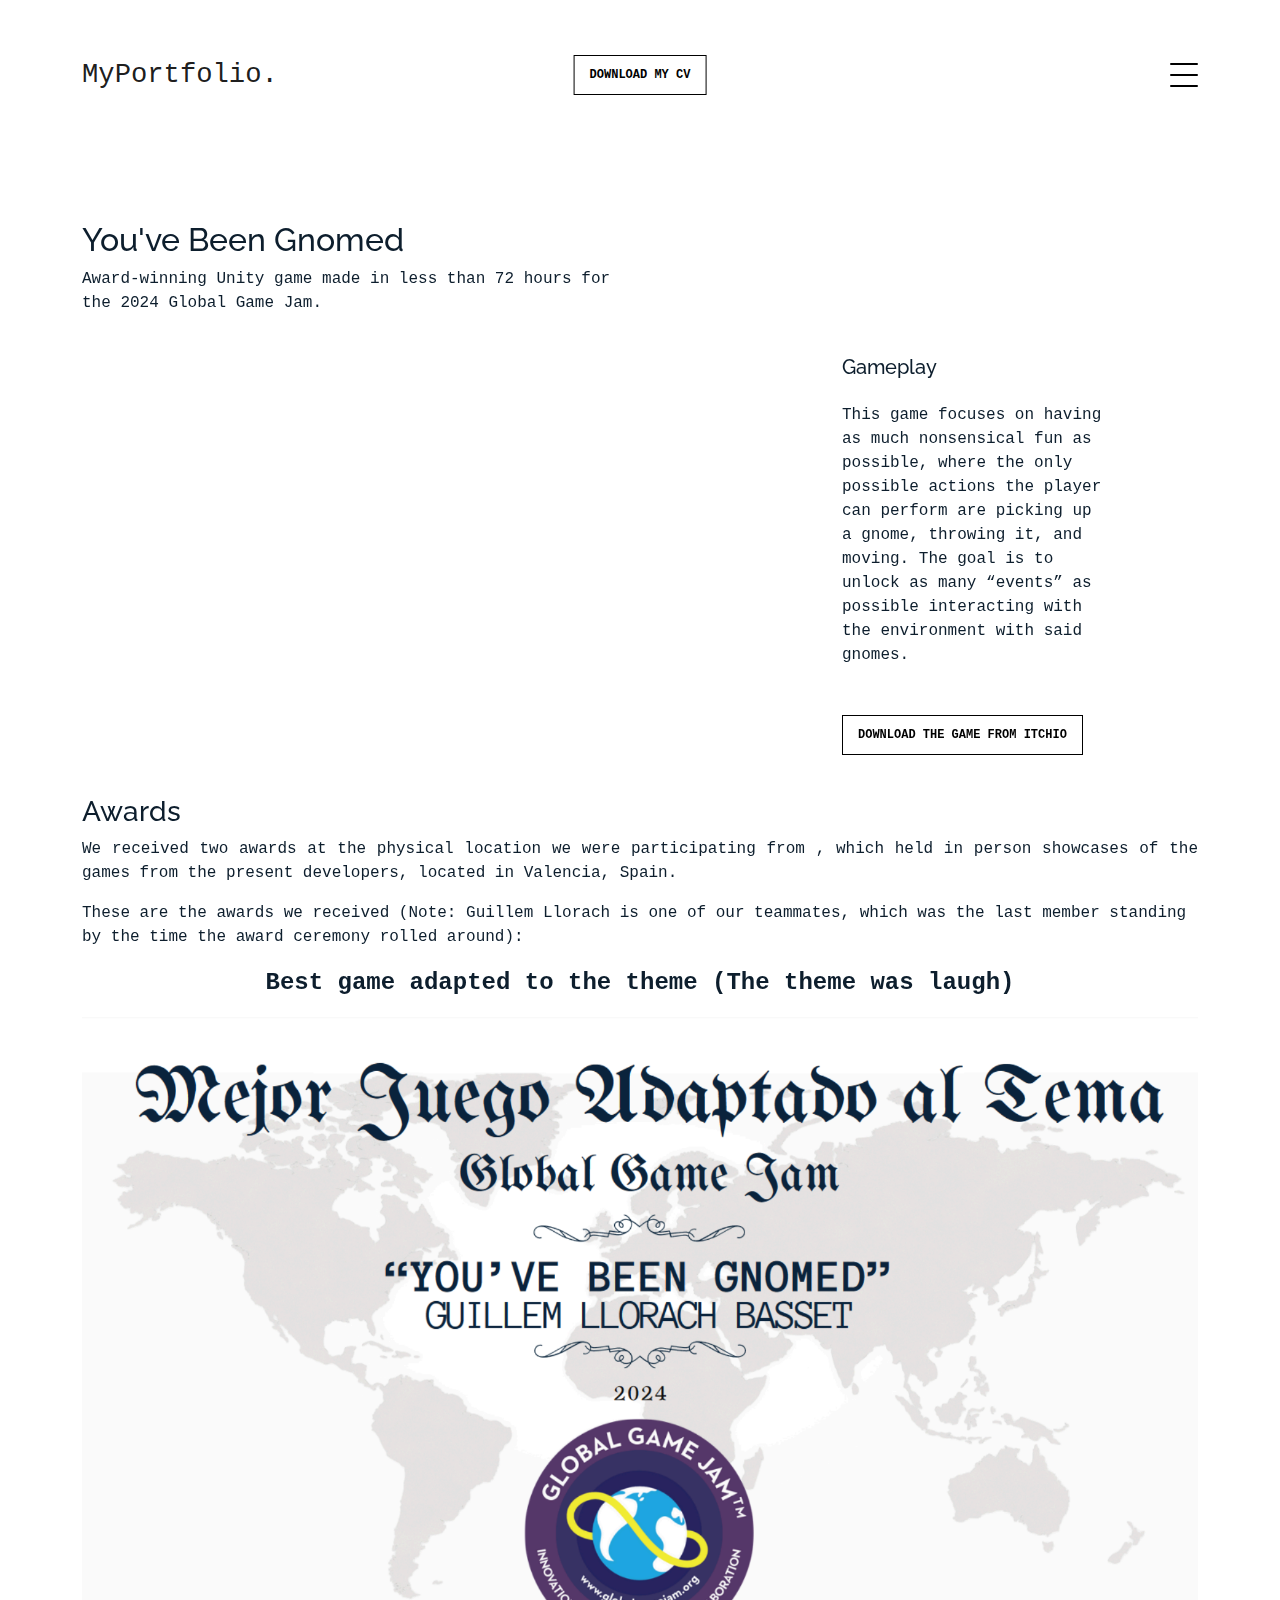
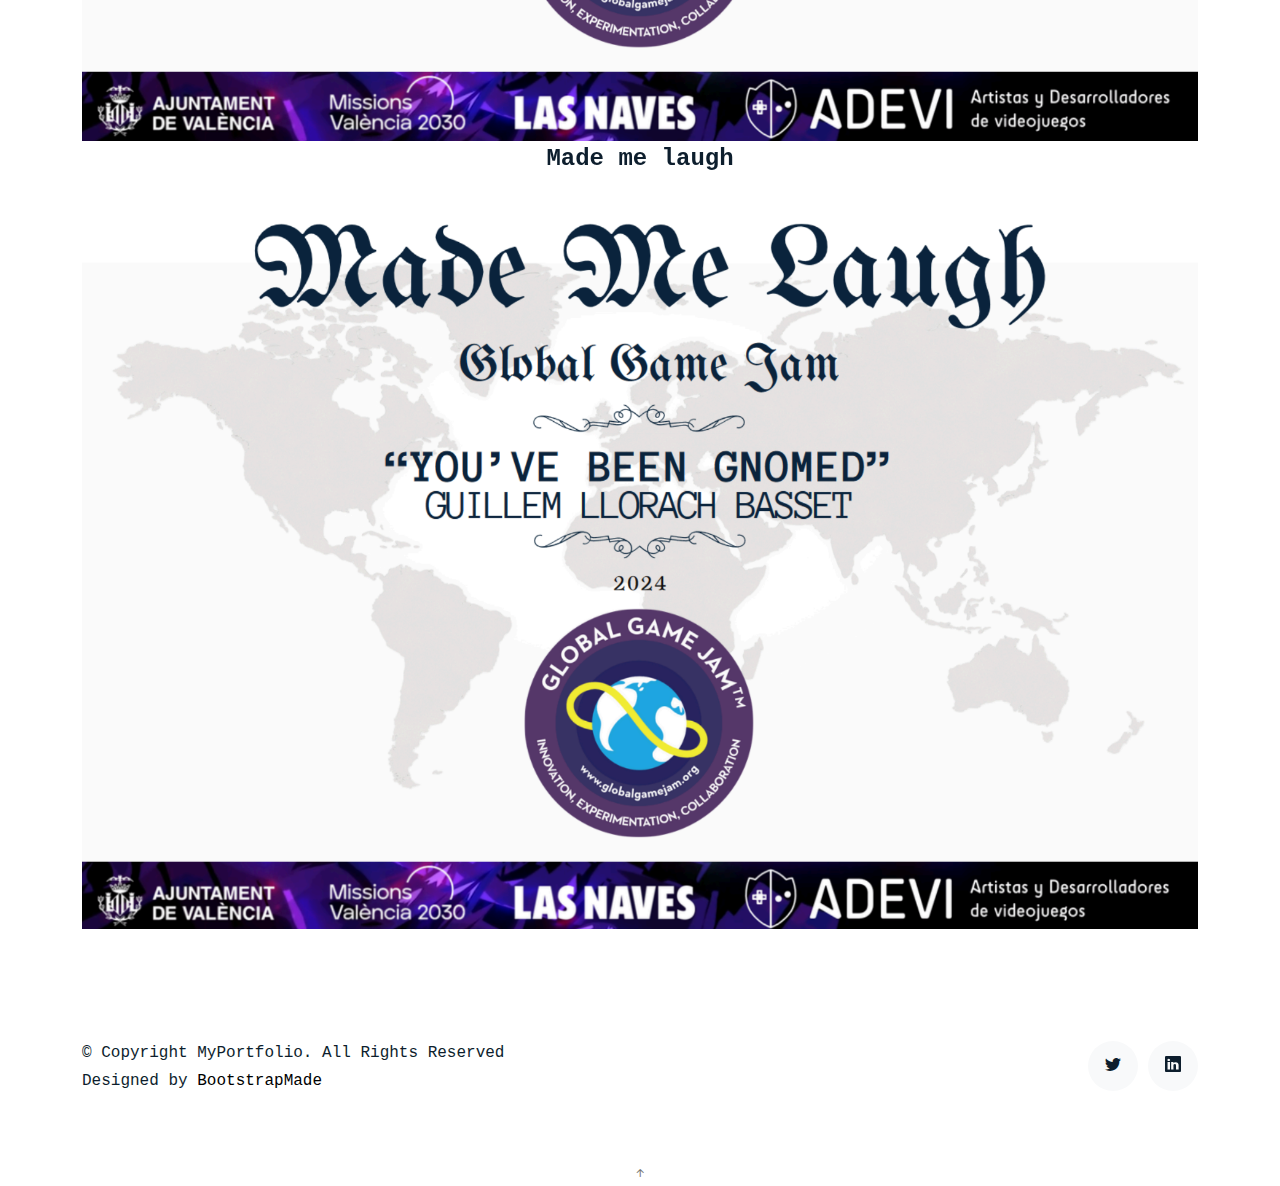
<file: work-gnomed.html>
﻿<!DOCTYPE html>
<html lang="en">

<head>
    <meta charset="utf-8">
    <meta content="width=device-width, initial-scale=1.0" name="viewport">

    <title>MyPortfolio Bootstrap Template - Work Single</title>
    <meta content="" name="description">
    <meta content="" name="keywords">

    <!-- Favicons -->
    <link href="assets/img/favicon.png" rel="icon">
    <link href="assets/img/apple-touch-icon.png" rel="apple-touch-icon">

    <!-- Google Fonts -->
    <link href="https://fonts.googleapis.com/css?family=https://fonts.googleapis.com/css?family=Inconsolata:400,500,600,700|Raleway:400,400i,500,500i,600,600i,700,700i" rel="stylesheet">

    <!-- Vendor CSS Files -->
    <link href="assets/vendor/aos/aos.css" rel="stylesheet">
    <link href="assets/vendor/bootstrap/css/bootstrap.min.css" rel="stylesheet">
    <link href="assets/vendor/bootstrap-icons/bootstrap-icons.css" rel="stylesheet">
    <link href="assets/vendor/swiper/swiper-bundle.min.css" rel="stylesheet">

    <!-- Template Main CSS File -->
    <link href="assets/css/style.css" rel="stylesheet">

    <!-- =======================================================
    * Template Name: MyPortfolio - v4.10.0
    * Template URL: https://bootstrapmade.com/myportfolio-bootstrap-portfolio-website-template/
    * Author: BootstrapMade.com
    * License: https://bootstrapmade.com/license/
    ======================================================== -->
</head>

<body>

    <!-- ======= Navbar ======= -->
    <div class="collapse navbar-collapse custom-navmenu" id="main-navbar">
        <div class="container py-2 py-md-5">
            <div class="row align-items-start">
                <div class="col-md-2">
                    <ul class="custom-menu">
                        <li><a href="index.html">Home</a></li>
                        <li><a href="about.html">About Me</a></li>
                        <li><a href="contact.html">Contact</a></li>
                    </ul>
                </div>
                <div class="col-md-6 d-none d-md-block  mr-auto">
                    <div class="row align-items-start">
                        <a href="https://www.linkedin.com/in/carlos-cordero-bernabeu/" target="_blank">
                            <span class="bi bi-linkedin"></span>
                        </a>
                        <a href="https://twitter.com/CarlosCorDev" target="_blank">
                            <span class="bi bi-twitter"></span>
                        </a>
                        <a href="mailto:carloscorderobernabeu@gmail.com" target="_blank">carloscorderobernabeu@gmail.com</a>
                    </div>
                </div>
                <div class="col-md-4 d-none d-md-block">
                    <h3>Passion for Learning</h3>
                    <p>Enthusiastic videogames programmer always looking for something new to learn. <br></p>
                </div>
            </div>

        </div>
    </div>

    <nav class="navbar navbar-light custom-navbar">
        <div class="container position-relative d-flex align-items-center">
            <a class="navbar-brand" href="index.html">MyPortfolio.</a>
            <a href="https://drive.google.com/file/d/1AJNhgfnm71xpxHe7ck9y1FhnfddcMJOC/view?usp=sharing" target="_blank" class="readmore position-absolute start-50 translate-middle-x">Download my CV</a>
            <a href="#" class="burger ms-auto" data-bs-toggle="collapse" data-bs-target="#main-navbar">
                <span></span>
            </a>
        </div>
    </nav>

    <main id="main">

        <section class="section">
            <div class="container">
                <div class="row mb-4 align-items-center">
                    <div class="col-md-6" data-aos="fade-up">
                        <h2>You've Been Gnomed</h2>
                        <p>
                            Award-winning Unity game made in less than 72 hours for the 2024 Global Game Jam.
                        </p>
                    </div>
                </div>
            </div>

            <div class="site-section pb-0">
                <div class="container">
                    <div class="row align-items-stretch">

                        <div class="col-md-8" data-aos="fade-up">
                            <div class="video-wrapper">
                                <iframe width="560" height="315" src="https://www.youtube.com/embed/EATOxaE_ONA?si=mb1e6O2l2mVaUgrV"
                                        title="YouTube video player"
                                        frameborder="0"
                                        allow="accelerometer; autoplay; clipboard-write; encrypted-media; gyroscope; picture-in-picture; web-share"
                                        referrerpolicy="strict-origin-when-cross-origin"
                                        allowfullscreen>
                                </iframe>
                            </div>
                        </div>

                        <div class="col-md-3 ml-auto" data-aos="fade-up">
                            <div class="sticky-content">
                                <h3 class="h3">Gameplay</h3>
                                <p class="mb-4"><span class="text-muted"><div></div></span></p>

                                <div class="mb-5">
                                    <p>
                                        This game focuses on having as much nonsensical fun as possible, where the only possible actions the player can perform are picking up a gnome, throwing it, and moving. The goal is to unlock as many “events” as possible interacting with the environment with said gnomes.
                                    </p>

                                </div>
                                <p></p>
                                <p><a href="https://caland.itch.io/youve-been-gnomed" class="readmore" target="_blank">Download the game from Itchio</a></p>
                            </div>
                        </div>
                    </div>
                </div>

                <div class="container" data-aos="fade-up">
                    <br>
                    <h3> Awards</h3>
                    <p align="justify">
                        We received two awards at the physical location we were participating from , which held in person showcases of the games from the present developers, located in Valencia, Spain.
                    </p>
                    <p> These are the awards we received (Note: Guillem Llorach is one of our teammates, which was the last member standing by the time the award ceremony rolled around): </p>
                    <p align="center" style="font-size: 24px; font-weight: bold;">
                        Best game adapted to the theme (The theme was laugh)
                    </p>
                    <img src="assets/img/prize1.png" alt="Image" class="img-fluid">
                    <br>
                    <p align="center" style="font-size: 24px; font-weight: bold;">
                        Made me laugh
                    </p>
                    <img src="assets/img/prize2.png" alt="Image" class="img-fluid">


                </div>


        </section>

    </main><!-- End #main -->
    <!-- ======= Footer ======= -->
    <footer class="footer" role="contentinfo">
        <div class="container">
            <div class="row">
                <div class="col-sm-6">
                    <p class="mb-1">&copy; Copyright MyPortfolio. All Rights Reserved</p>
                    <div class="credits">
                        <!--
                          All the links in the footer should remain intact.
                          You can delete the links only if you purchased the pro version.
                          Licensing information: https://bootstrapmade.com/license/
                          Purchase the pro version with working PHP/AJAX contact form: https://bootstrapmade.com/buy/?theme=MyPortfolio
                        -->
                        Designed by <a href="https://bootstrapmade.com/">BootstrapMade</a>
                    </div>
                </div>
                <div class="col-sm-6 social text-md-end">
                    <a href="https://twitter.com/CarlosCorDev" target="_blank"><span class="bi bi-twitter"></span></a>
                    <a href="https://www.linkedin.com/in/carlos-cordero-bernabeu/" target="_blank"><span class="bi bi-linkedin"></span></a>
                </div>
            </div>
        </div>
    </footer>

    <a href="#" class="back-to-top d-flex align-items-center justify-content-center"><i class="bi bi-arrow-up-short"></i></a>

    <!-- Vendor JS Files -->
    <script src="assets/vendor/aos/aos.js"></script>
    <script src="assets/vendor/bootstrap/js/bootstrap.bundle.min.js"></script>
    <script src="assets/vendor/isotope-layout/isotope.pkgd.min.js"></script>
    <script src="assets/vendor/swiper/swiper-bundle.min.js"></script>
    <script src="assets/vendor/php-email-form/validate.js"></script>

    <!-- Template Main JS File -->
    <script src="assets/js/main.js"></script>

</body>

</html>
</file>
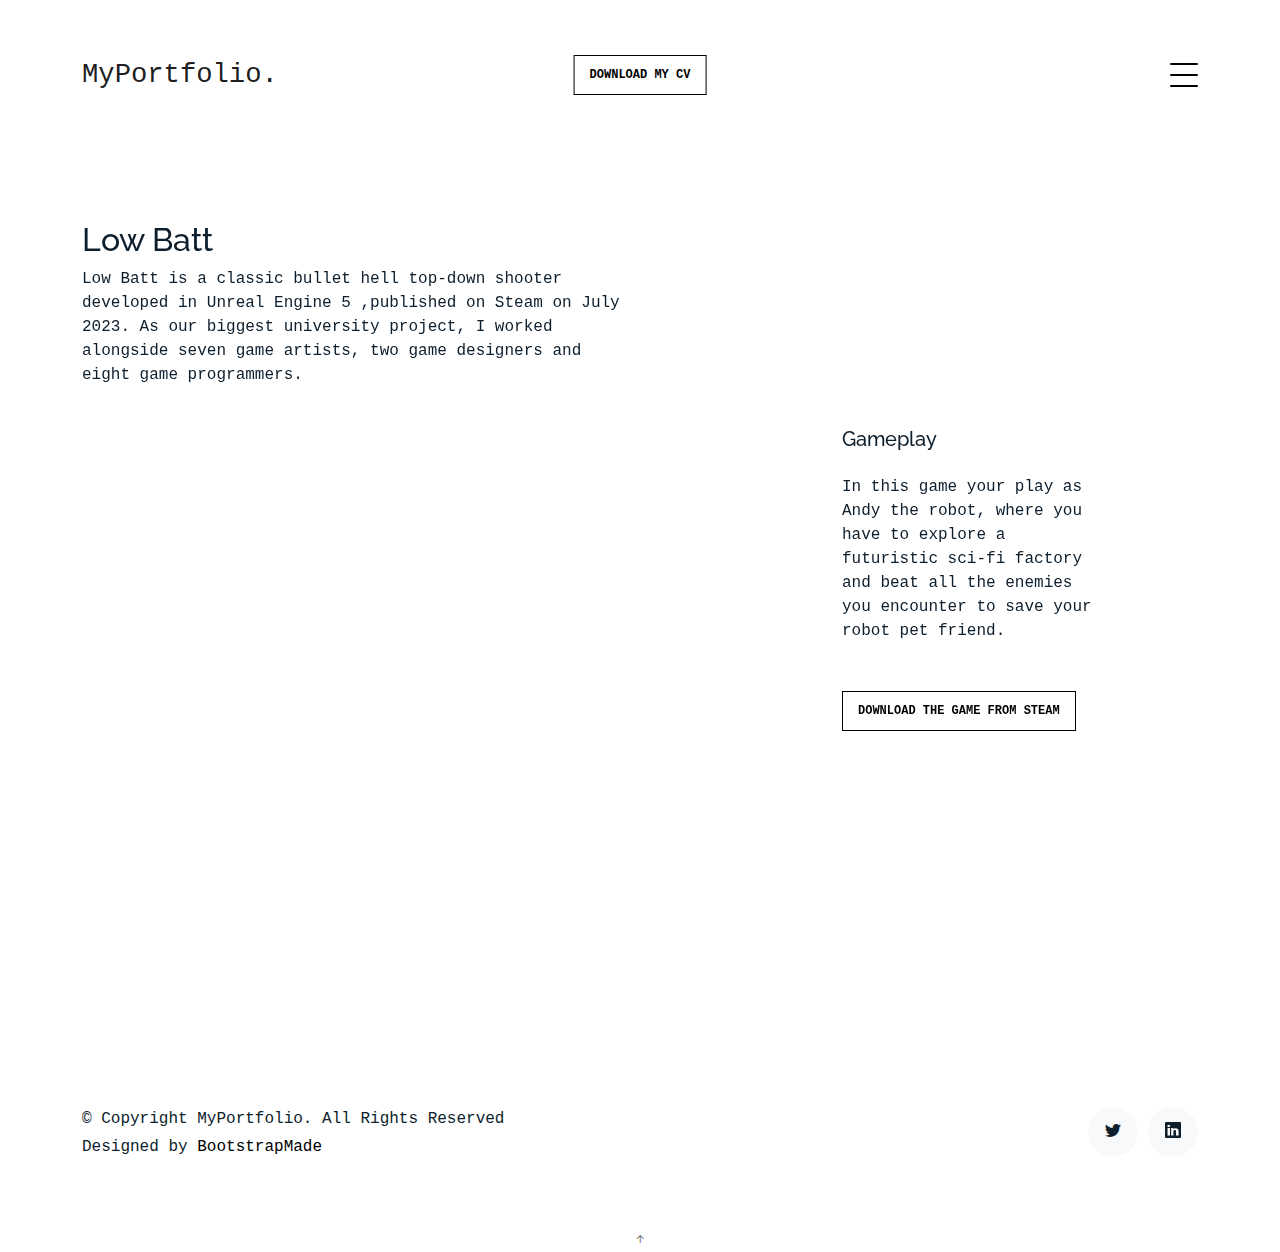
<file: work-lowbatt.html>
﻿<!DOCTYPE html>
<html lang="en">

<head>
  <meta charset="utf-8">
  <meta content="width=device-width, initial-scale=1.0" name="viewport">

  <title>MyPortfolio Bootstrap Template - Work Single</title>
  <meta content="" name="description">
  <meta content="" name="keywords">

  <!-- Favicons -->
  <link href="assets/img/favicon.png" rel="icon">
  <link href="assets/img/apple-touch-icon.png" rel="apple-touch-icon">

  <!-- Google Fonts -->
  <link href="https://fonts.googleapis.com/css?family=https://fonts.googleapis.com/css?family=Inconsolata:400,500,600,700|Raleway:400,400i,500,500i,600,600i,700,700i" rel="stylesheet">

  <!-- Vendor CSS Files -->
  <link href="assets/vendor/aos/aos.css" rel="stylesheet">
  <link href="assets/vendor/bootstrap/css/bootstrap.min.css" rel="stylesheet">
  <link href="assets/vendor/bootstrap-icons/bootstrap-icons.css" rel="stylesheet">
  <link href="assets/vendor/swiper/swiper-bundle.min.css" rel="stylesheet">

  <!-- Template Main CSS File -->
  <link href="assets/css/style.css" rel="stylesheet">

  <!-- =======================================================
  * Template Name: MyPortfolio - v4.10.0
  * Template URL: https://bootstrapmade.com/myportfolio-bootstrap-portfolio-website-template/
  * Author: BootstrapMade.com
  * License: https://bootstrapmade.com/license/
  ======================================================== -->
</head>

<body>

    <!-- ======= Navbar ======= -->
    <div class="collapse navbar-collapse custom-navmenu" id="main-navbar">
        <div class="container py-2 py-md-5">
            <div class="row align-items-start">
                <div class="col-md-2">
                    <ul class="custom-menu">
                        <li><a href="index.html">Home</a></li>
                        <li><a href="about.html">About Me</a></li>
                        <li><a href="contact.html">Contact</a></li>
                    </ul>
                </div>
                <div class="col-md-6 d-none d-md-block  mr-auto">
                    <div class="row align-items-start">
                        <a href="https://www.linkedin.com/in/carlos-cordero-bernabeu/" target="_blank">
                            <span class="bi bi-linkedin"></span>
                        </a>
                        <a href="https://twitter.com/CarlosCorDev" target="_blank">
                            <span class="bi bi-twitter"></span>
                        </a>
                        <a href="mailto:carloscorderobernabeu@gmail.com" target="_blank">carloscorderobernabeu@gmail.com</a>
                    </div>
                </div>
                <div class="col-md-4 d-none d-md-block">
                    <h3>Passion for Learning</h3>
                    <p>Enthusiastic videogames programmer always looking for something new to learn. <br></p>
                </div>
            </div>

        </div>
    </div>
    <nav class="navbar navbar-light custom-navbar">
        <div class="container position-relative d-flex align-items-center">
            <a class="navbar-brand" href="index.html">MyPortfolio.</a>
            <a href="https://drive.google.com/file/d/1AJNhgfnm71xpxHe7ck9y1FhnfddcMJOC/view?usp=sharing" target="_blank" class="readmore position-absolute start-50 translate-middle-x">Download my CV</a>
            <a href="#" class="burger ms-auto" data-bs-toggle="collapse" data-bs-target="#main-navbar">
                <span></span>
            </a>
        </div>
    </nav>

    <main id="main">

        <section class="section">
            <div class="container">
                <div class="row mb-4 align-items-center">
                    <div class="col-md-6" data-aos="fade-up">
                        <h2>Low Batt</h2>
                        <p>Low Batt is a classic bullet hell top-down shooter developed in Unreal Engine 5 ,published on Steam on July 2023. As our biggest university project, I worked alongside seven game artists,  two game designers and  eight game programmers.</p>
                    </div>
                </div>
            </div>

            <div class="site-section pb-0">
                <div class="container">
                    <div class="row align-items-stretch">

                        <div class="col-md-8" data-aos="fade-up">
                            <div class="video-wrapper">
                                <iframe width="560" height="315" src="https://www.youtube.com/embed/TU00sDo5lag?si=ZbaXmkUZf4T6quZG"
                                        title="YouTube video player"
                                        frameborder="0"
                                        allow="accelerometer; autoplay; clipboard-write; encrypted-media; gyroscope; picture-in-picture; web-share"
                                        referrerpolicy="strict-origin-when-cross-origin"
                                        allowfullscreen>
                                </iframe>
                            </div>
                        </div>


                        <div class="col-md-3 ml-auto" data-aos="fade-up">
                            <div class="sticky-content">
                                <h3 class="h3">Gameplay</h3>
                                <p class="mb-4"><span class="text-muted"><div></div></span></p>

                                <div class="mb-5">
                                    <p>
                                        In this game your play as Andy the robot, where you have to explore a futuristic sci-fi factory and beat all the enemies you encounter to save your robot pet friend.
                                    </p>

                                </div>
                                <p></p>
                                <p><a href="https://store.steampowered.com/app/2999260/Low_Batt/" class="readmore" target="_blank">Download the game from Steam</a></p>
                            </div>
                        </div>
                    </div>
                </div>

                <div class="container" data-aos="fade-up">
                    <br>
                    <h3> Contributions</h3>
                    <p align="justify">In Low Batt I worked mainly on the character movement and feel, cameras (smoothing, pan outs, travellings) and controls. I also implemented many of the player interactions with the world and tooling utilized to make design work easier to implement by both designers and programmer.</p>

                </div>


        </section>

    </main><!-- End #main -->
    <!-- ======= Footer ======= -->
    <footer class="footer" role="contentinfo">
        <div class="container">
            <div class="row">
                <div class="col-sm-6">
                    <p class="mb-1">&copy; Copyright MyPortfolio. All Rights Reserved</p>
                    <div class="credits">
                        <!--
                          All the links in the footer should remain intact.
                          You can delete the links only if you purchased the pro version.
                          Licensing information: https://bootstrapmade.com/license/
                          Purchase the pro version with working PHP/AJAX contact form: https://bootstrapmade.com/buy/?theme=MyPortfolio
                        -->
                        Designed by <a href="https://bootstrapmade.com/">BootstrapMade</a>
                    </div>
                </div>
                <div class="col-sm-6 social text-md-end">
                    <a href="https://twitter.com/CarlosCorDev" target="_blank"><span class="bi bi-twitter"></span></a>
                    <a href="https://www.linkedin.com/in/carlos-cordero-bernabeu/" target="_blank"><span class="bi bi-linkedin"></span></a>
                </div>
            </div>
        </div>
    </footer>

    <a href="#" class="back-to-top d-flex align-items-center justify-content-center"><i class="bi bi-arrow-up-short"></i></a>

    <!-- Vendor JS Files -->
    <script src="assets/vendor/aos/aos.js"></script>
    <script src="assets/vendor/bootstrap/js/bootstrap.bundle.min.js"></script>
    <script src="assets/vendor/isotope-layout/isotope.pkgd.min.js"></script>
    <script src="assets/vendor/swiper/swiper-bundle.min.js"></script>
    <script src="assets/vendor/php-email-form/validate.js"></script>

    <!-- Template Main JS File -->
    <script src="assets/js/main.js"></script>

</body>

</html>
</file>
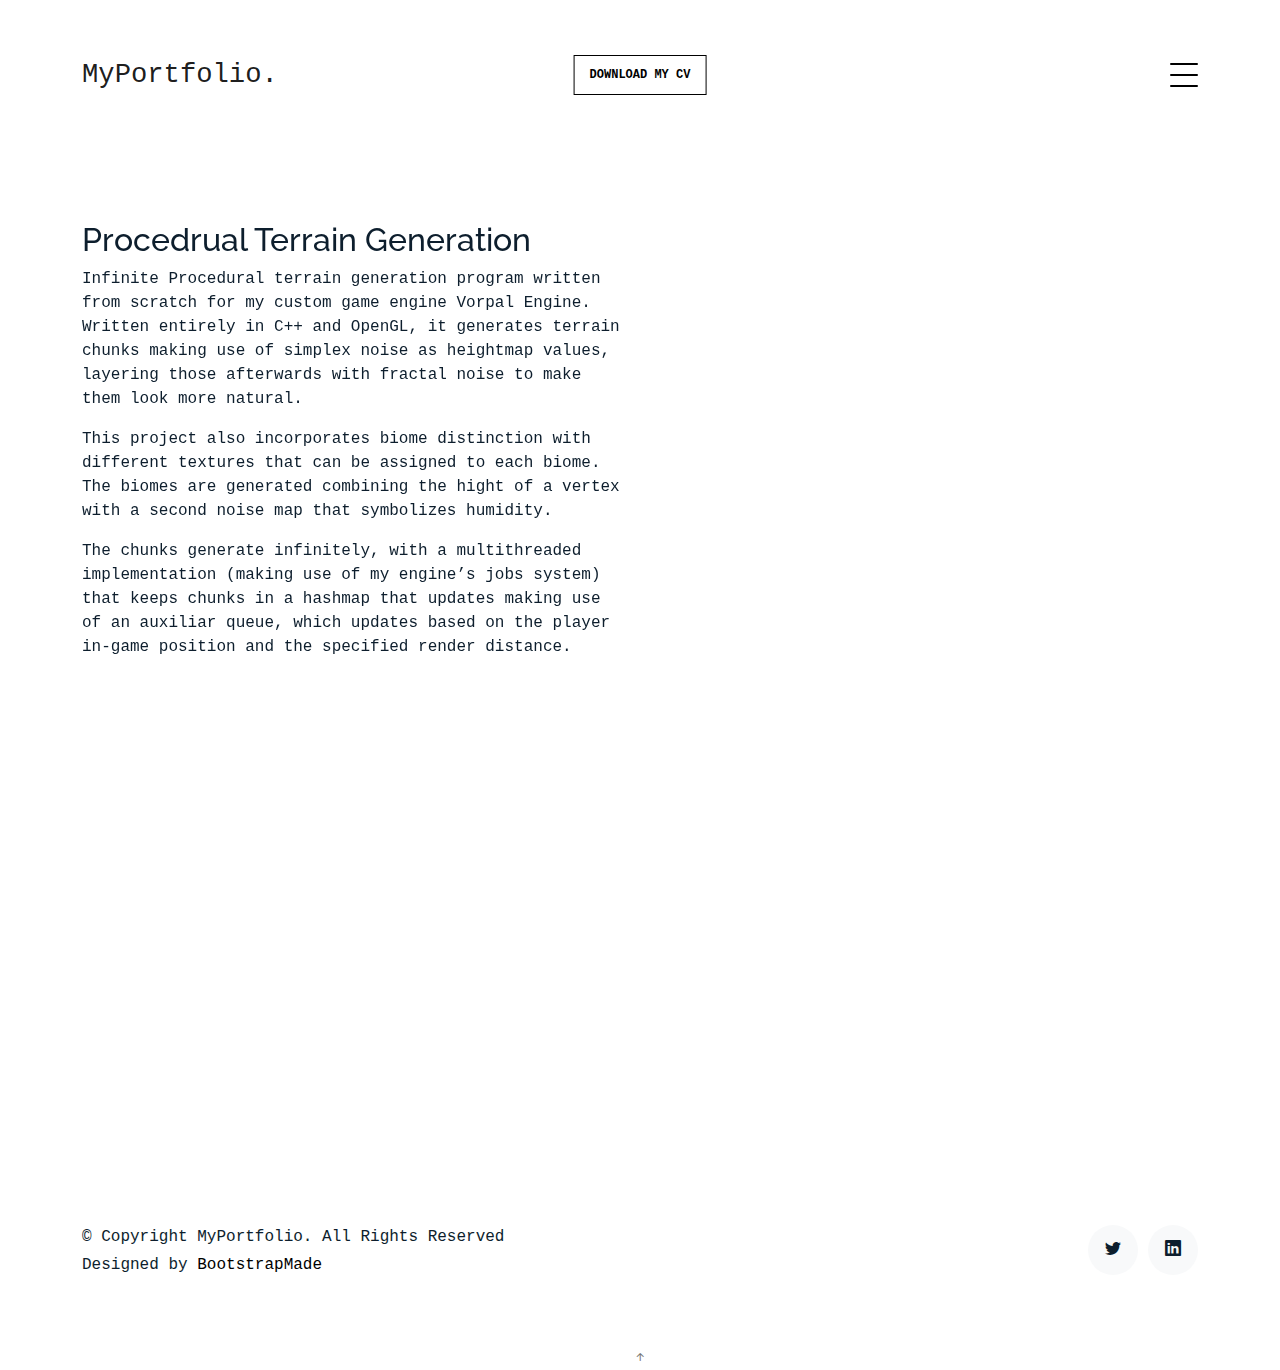
<file: work-proc.html>
﻿<!DOCTYPE html>
<html lang="en">

<head>
    <meta charset="utf-8">
    <meta content="width=device-width, initial-scale=1.0" name="viewport">

    <title>MyPortfolio Bootstrap Template - Work Single</title>
    <meta content="" name="description">
    <meta content="" name="keywords">

    <!-- Favicons -->
    <link href="assets/img/favicon.png" rel="icon">
    <link href="assets/img/apple-touch-icon.png" rel="apple-touch-icon">

    <!-- Google Fonts -->
    <link href="https://fonts.googleapis.com/css?family=https://fonts.googleapis.com/css?family=Inconsolata:400,500,600,700|Raleway:400,400i,500,500i,600,600i,700,700i" rel="stylesheet">

    <!-- Vendor CSS Files -->
    <link href="assets/vendor/aos/aos.css" rel="stylesheet">
    <link href="assets/vendor/bootstrap/css/bootstrap.min.css" rel="stylesheet">
    <link href="assets/vendor/bootstrap-icons/bootstrap-icons.css" rel="stylesheet">
    <link href="assets/vendor/swiper/swiper-bundle.min.css" rel="stylesheet">

    <!-- Template Main CSS File -->
    <link href="assets/css/style.css" rel="stylesheet">

    <!-- =======================================================
    * Template Name: MyPortfolio - v4.10.0
    * Template URL: https://bootstrapmade.com/myportfolio-bootstrap-portfolio-website-template/
    * Author: BootstrapMade.com
    * License: https://bootstrapmade.com/license/
    ======================================================== -->
</head>

<body>

    <!-- ======= Navbar ======= -->
    <div class="collapse navbar-collapse custom-navmenu" id="main-navbar">
        <div class="container py-2 py-md-5">
            <div class="row align-items-start">
                <div class="col-md-2">
                    <ul class="custom-menu">
                        <li><a href="index.html">Home</a></li>
                        <li><a href="about.html">About Me</a></li>
                        <li><a href="contact.html">Contact</a></li>
                    </ul>
                </div>
                <div class="col-md-6 d-none d-md-block  mr-auto">
                    <div class="row align-items-start">
                        <a href="https://www.linkedin.com/in/carlos-cordero-bernabeu/" target="_blank">
                            <span class="bi bi-linkedin"></span>
                        </a>
                        <a href="https://twitter.com/CarlosCorDev" target="_blank">
                            <span class="bi bi-twitter"></span>
                        </a>
                        <a href="mailto:carloscorderobernabeu@gmail.com" target="_blank">carloscorderobernabeu@gmail.com</a>
                    </div>
                </div>
                <div class="col-md-4 d-none d-md-block">
                    <h3>Passion for Learning</h3>
                    <p>Enthusiastic videogames programmer always looking for something new to learn. <br></p>
                </div>
            </div>

        </div>
    </div>

    <nav class="navbar navbar-light custom-navbar">
        <div class="container position-relative d-flex align-items-center">
            <a class="navbar-brand" href="index.html">MyPortfolio.</a>
            <a href="https://drive.google.com/file/d/1AJNhgfnm71xpxHe7ck9y1FhnfddcMJOC/view?usp=sharing" target="_blank" class="readmore position-absolute start-50 translate-middle-x">Download my CV</a>
            <a href="#" class="burger ms-auto" data-bs-toggle="collapse" data-bs-target="#main-navbar">
                <span></span>
            </a>
        </div>
    </nav>

    <main id="main">

        <section class="section">
            <div class="container">
                <div class="row mb-4 align-items-center">
                    <div class="col-md-6" data-aos="fade-up">
                        <h2>Procedrual Terrain Generation</h2>
                        <p>Infinite Procedural terrain generation program written from scratch for my custom game engine Vorpal Engine. Written entirely in C++ and OpenGL, it generates terrain chunks making use of simplex noise as heightmap values, layering those afterwards with fractal noise to make them look more natural.</p>
                        <p>
                            This project also incorporates biome distinction with different textures that can be assigned to each biome. The biomes are generated combining the hight of a vertex with a second noise map that symbolizes humidity.
                        </p>
                        <p>
                            The chunks generate infinitely, with a multithreaded implementation (making use of my engine’s jobs system) that keeps chunks in a hashmap that updates making use of an auxiliar queue, which updates based on the player in-game position and the specified render distance.
                        </p>
                    </div>
                </div>
            </div>

            <div class="site-section pb-0">
                <div class="container">
                    <div class="row align-items-stretch">

                        <div class="col-md-8" data-aos="fade-up">
                            <div class="video-wrapper">
                                <iframe width="560" height="315" src="https://www.youtube.com/embed/0Y59OSU8Weo?si=ICDKOkABCK36St9W"
                                        title="YouTube video player"
                                        frameborder="0"
                                        allow="accelerometer; autoplay; clipboard-write; encrypted-media; gyroscope; picture-in-picture; web-share"
                                        referrerpolicy="strict-origin-when-cross-origin"
                                        allowfullscreen>
                                </iframe>
                            </div>
                        </div>
                    </div>
                </div>
            </div>



        </section>

    </main><!-- End #main -->
    <!-- ======= Footer ======= -->
    <footer class="footer" role="contentinfo">
        <div class="container">
            <div class="row">
                <div class="col-sm-6">
                    <p class="mb-1">&copy; Copyright MyPortfolio. All Rights Reserved</p>
                    <div class="credits">
                        <!--
                          All the links in the footer should remain intact.
                          You can delete the links only if you purchased the pro version.
                          Licensing information: https://bootstrapmade.com/license/
                          Purchase the pro version with working PHP/AJAX contact form: https://bootstrapmade.com/buy/?theme=MyPortfolio
                        -->
                        Designed by <a href="https://bootstrapmade.com/">BootstrapMade</a>
                    </div>
                </div>
                <div class="col-sm-6 social text-md-end">
                    <a href="https://twitter.com/CarlosCorDev" target="_blank"><span class="bi bi-twitter"></span></a>
                    <a href="https://www.linkedin.com/in/carlos-cordero-bernabeu/" target="_blank"><span class="bi bi-linkedin"></span></a>
                </div>
            </div>
        </div>
    </footer>

    <a href="#" class="back-to-top d-flex align-items-center justify-content-center"><i class="bi bi-arrow-up-short"></i></a>

    <!-- Vendor JS Files -->
    <script src="assets/vendor/aos/aos.js"></script>
    <script src="assets/vendor/bootstrap/js/bootstrap.bundle.min.js"></script>
    <script src="assets/vendor/isotope-layout/isotope.pkgd.min.js"></script>
    <script src="assets/vendor/swiper/swiper-bundle.min.js"></script>
    <script src="assets/vendor/php-email-form/validate.js"></script>

    <!-- Template Main JS File -->
    <script src="assets/js/main.js"></script>

</body>

</html>
</file>
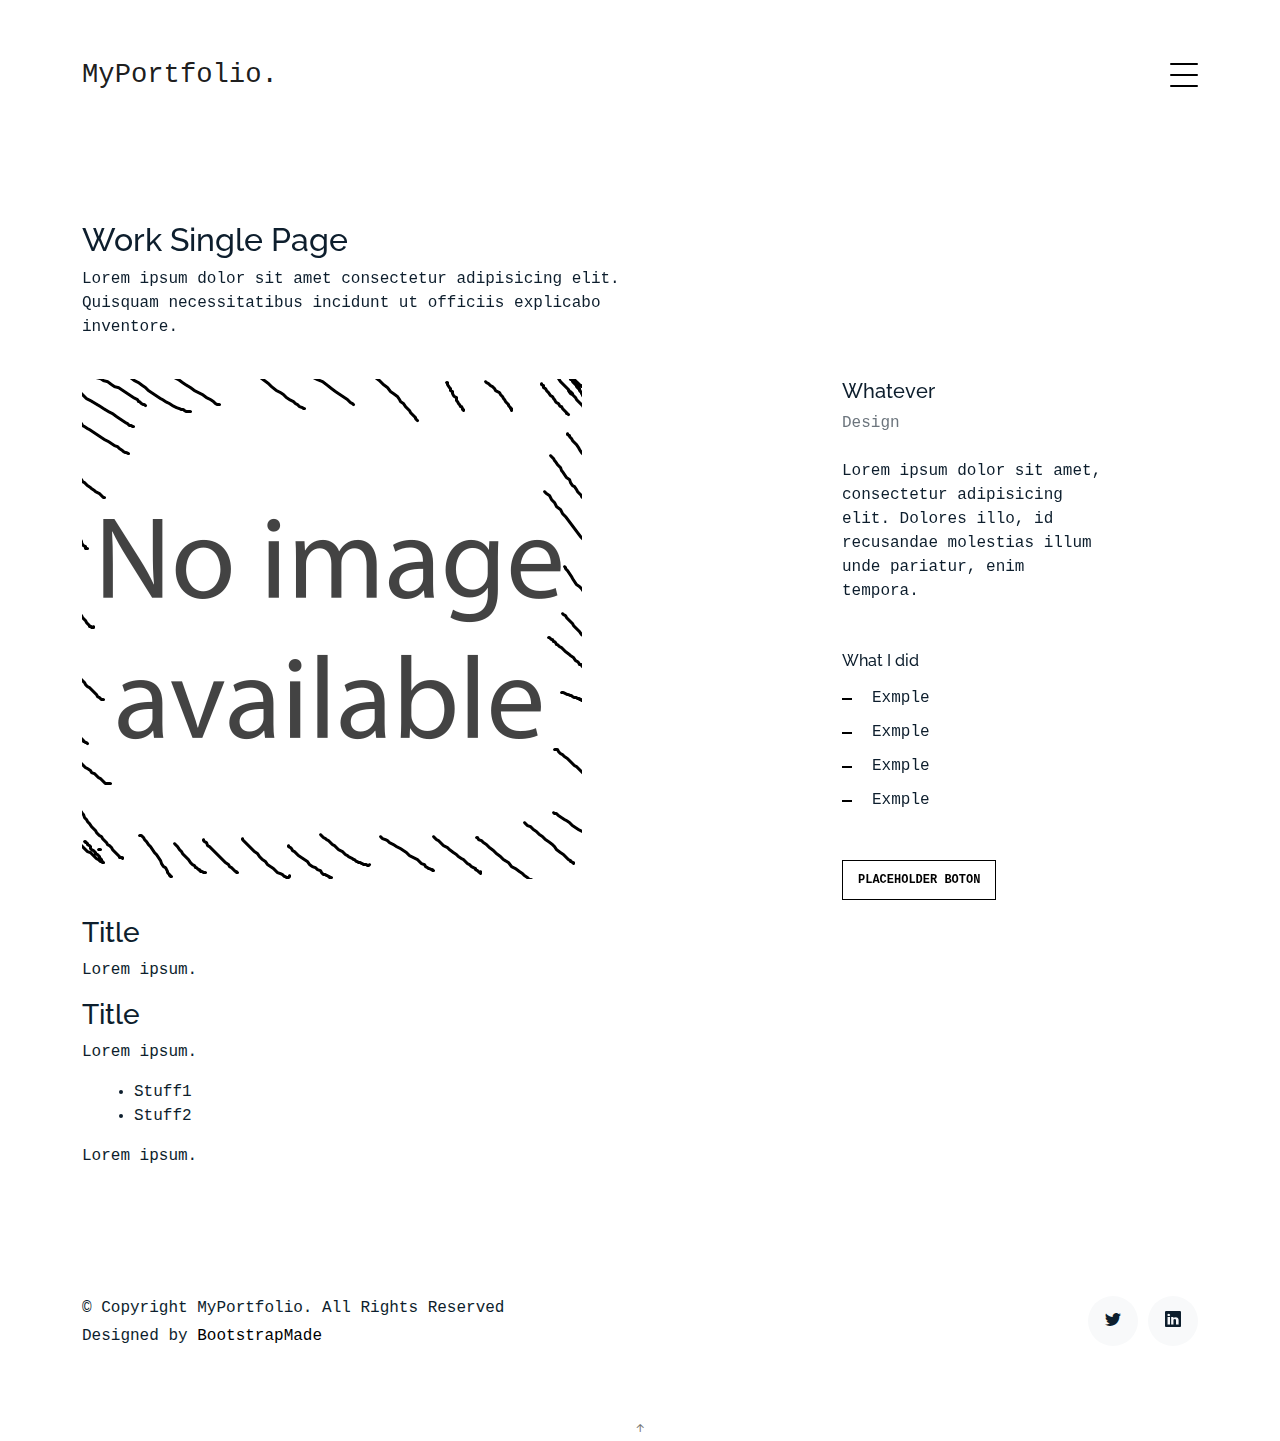
<file: work-single.html>
﻿<!DOCTYPE html>
<html lang="en">

<head>
  <meta charset="utf-8">
  <meta content="width=device-width, initial-scale=1.0" name="viewport">

  <title>MyPortfolio Bootstrap Template - Work Single</title>
  <meta content="" name="description">
  <meta content="" name="keywords">

  <!-- Favicons -->
  <link href="assets/img/favicon.png" rel="icon">
  <link href="assets/img/apple-touch-icon.png" rel="apple-touch-icon">

  <!-- Google Fonts -->
  <link href="https://fonts.googleapis.com/css?family=https://fonts.googleapis.com/css?family=Inconsolata:400,500,600,700|Raleway:400,400i,500,500i,600,600i,700,700i" rel="stylesheet">

  <!-- Vendor CSS Files -->
  <link href="assets/vendor/aos/aos.css" rel="stylesheet">
  <link href="assets/vendor/bootstrap/css/bootstrap.min.css" rel="stylesheet">
  <link href="assets/vendor/bootstrap-icons/bootstrap-icons.css" rel="stylesheet">
  <link href="assets/vendor/swiper/swiper-bundle.min.css" rel="stylesheet">

  <!-- Template Main CSS File -->
  <link href="assets/css/style.css" rel="stylesheet">

  <!-- =======================================================
  * Template Name: MyPortfolio - v4.10.0
  * Template URL: https://bootstrapmade.com/myportfolio-bootstrap-portfolio-website-template/
  * Author: BootstrapMade.com
  * License: https://bootstrapmade.com/license/
  ======================================================== -->
</head>

<body>

    <!-- ======= Navbar ======= -->
    <div class="collapse navbar-collapse custom-navmenu" id="main-navbar">
        <div class="container py-2 py-md-5">
            <div class="row align-items-start">
                <div class="col-md-2">
                    <ul class="custom-menu">
                        <li><a href="index.html">Home</a></li>
                        <li><a href="about.html">About Me</a></li>
                        <li><a href="contact.html">Contact</a></li>
                    </ul>
                </div>
                <div class="col-md-6 d-none d-md-block  mr-auto">
                    <div class="row align-items-start">
                        <a href="https://www.linkedin.com/in/carlos-cordero-bernabeu/" target="_blank">
                            <span class="bi bi-linkedin"></span>
                        </a>
                        <a href="https://twitter.com/CarlosCorDev" target="_blank">
                            <span class="bi bi-twitter"></span>
                        </a>
                        <a href="mailto:carloscorderobernabeu@gmail.com" target="_blank">carloscorderobernabeu@gmail.com</a>
                    </div>
                </div>
                <div class="col-md-4 d-none d-md-block">
                    <h3>Passion for Programming</h3>
                    <p>Lorem ipsum. <br></p>
                </div>
            </div>

        </div>
    </div>

    <nav class="navbar navbar-light custom-navbar">
        <div class="container">
            <a class="navbar-brand" href="index.html">MyPortfolio.</a>
            <a href="#" class="burger" data-bs-toggle="collapse" data-bs-target="#main-navbar">
                <span></span>
            </a>
        </div>
    </nav>

    <main id="main">

        <section class="section">
            <div class="container">
                <div class="row mb-4 align-items-center">
                    <div class="col-md-6" data-aos="fade-up">
                        <h2>Work Single Page</h2>
                        <p>Lorem ipsum dolor sit amet consectetur adipisicing elit. Quisquam necessitatibus incidunt ut officiis explicabo inventore.</p>
                    </div>
                </div>
            </div>

            <div class="site-section pb-0">
                <div class="container">
                    <div class="row align-items-stretch">

                        <div class="col-md-8" data-aos="fade-up">
                            <img src="assets/img/noimg500x500.png" alt="Image" class="img-fluid">
                        </div>

                        <div class="col-md-3 ml-auto" data-aos="fade-up">
                            <div class="sticky-content">
                                <h3 class="h3">Whatever</h3>
                                <p class="mb-4"><span class="text-muted">Design</span></p>

                                <div class="mb-5">
                                    <p>
                                        Lorem ipsum dolor sit amet, consectetur adipisicing elit. Dolores illo, id recusandae molestias
                                        illum unde pariatur, enim tempora.
                                    </p>

                                </div>

                                <h4 class="h4 mb-3">What I did</h4>
                                <ul class="list-unstyled list-line mb-5">
                                    <li>Exmple</li>
                                    <li>Exmple</li>
                                    <li>Exmple</li>
                                    <li>Exmple</li>
                                </ul>

                                <p><a href="#" class="readmore">PLACEHOLDER BOTON</a></p>
                            </div>
                        </div>
                    </div>
                </div>

                <div class="container">
                    <h3> Title</h3>
                    <p align="justify">Lorem ipsum.</p>
                    <h3> Title</h3>
                    <p align="justify">Lorem ipsum.</p>
                    <ul style="margin-left: 20px; text-align: justify;">
                        <li>Stuff1</li>
                        <li>Stuff2</li>
                    </ul>
                    <p align="justify">Lorem ipsum.</p>

                </div>


        </section>

    </main><!-- End #main -->
    <!-- ======= Footer ======= -->
    <footer class="footer" role="contentinfo">
        <div class="container">
            <div class="row">
                <div class="col-sm-6">
                    <p class="mb-1">&copy; Copyright MyPortfolio. All Rights Reserved</p>
                    <div class="credits">
                        <!--
                          All the links in the footer should remain intact.
                          You can delete the links only if you purchased the pro version.
                          Licensing information: https://bootstrapmade.com/license/
                          Purchase the pro version with working PHP/AJAX contact form: https://bootstrapmade.com/buy/?theme=MyPortfolio
                        -->
                        Designed by <a href="https://bootstrapmade.com/">BootstrapMade</a>
                    </div>
                </div>
                <div class="col-sm-6 social text-md-end">
                    <a href="https://twitter.com/CarlosCorDev" target="_blank"><span class="bi bi-twitter"></span></a>
                    <a href="https://www.linkedin.com/in/carlos-cordero-bernabeu/" target="_blank"><span class="bi bi-linkedin"></span></a>
                </div>
            </div>
        </div>
    </footer>

    <a href="#" class="back-to-top d-flex align-items-center justify-content-center"><i class="bi bi-arrow-up-short"></i></a>

    <!-- Vendor JS Files -->
    <script src="assets/vendor/aos/aos.js"></script>
    <script src="assets/vendor/bootstrap/js/bootstrap.bundle.min.js"></script>
    <script src="assets/vendor/isotope-layout/isotope.pkgd.min.js"></script>
    <script src="assets/vendor/swiper/swiper-bundle.min.js"></script>
    <script src="assets/vendor/php-email-form/validate.js"></script>

    <!-- Template Main JS File -->
    <script src="assets/js/main.js"></script>

</body>

</html>
</file>
<file: assets/css/style.css>
/**
* Template Name: MyPortfolio - v4.10.0
* Template URL: https://bootstrapmade.com/myportfolio-bootstrap-portfolio-website-template/
* Author: BootstrapMade.com
* License: https://bootstrapmade.com/license/
*/

/*--------------------------------------------------------------
# General
--------------------------------------------------------------*/
body {
  font-family: "Inconsolata", monospace;
  color: #0d1e2d;
}

a {
  color: #777;
  text-decoration: none;
}

a:hover {
  color: #000;
}

h1,
h2,
h3,
h4,
h5,
h6,
.font-heading {
  font-family: "Raleway", sans-serif;
}

.section {
  padding: 7rem 0;
}

.filters a {
  text-decoration: none;
  color: #000;
  display: inline-block;
  padding-left: 10px;
  padding-right: 10px;
  position: relative;
}

.filters a:hover,
.filters a:focus,
.filters a:active {
  text-decoration: none;
}

.filters a:hover:before {
  content: "";
  position: absolute;
  left: 10px;
  right: 10px;
  bottom: 0;
  height: 1px;
  background-color: #000;
}

.filters a.active {
  color: #000;
}

.filters a.active:before {
  content: "";
  position: absolute;
  left: 10px;
  right: 10px;
  bottom: 0;
  height: 1px;
  background-color: #000;
}

.item {
  border: none;
  margin-bottom: 30px;
}

.item .item-wrap {
  display: block;
  position: relative;
  overflow: hidden;
}

.item .item-wrap:after {
  z-index: 2;
  position: absolute;
  content: "";
  top: 0;
  left: 0;
  right: 0;
  bottom: 0;
  background: rgba(0, 0, 0, 0.4);
  visibility: hidden;
  opacity: 0;
  transition: 0.3s all ease-in-out;
}

.item .item-wrap img {
  transition: 0.3s transform ease;
  transform: scale(1);
}

.item .item-wrap>.work-info {
  position: absolute;
  top: 50%;
  width: 100%;
  text-align: center;
  z-index: 3;
  transform: translateY(-50%);
  color: #fff;
  opacity: 0;
  visibility: hidden;
  margin-top: 20px;
  transition: 0.3s all ease;
}

.item .item-wrap>.work-info h3 {
  font-size: 20px;
  margin-bottom: 0;
}

.item .item-wrap>.work-info span {
  font-size: 14px;
  text-transform: uppercase;
  letter-spacing: 0.2rem;
}

.item .item-wrap:hover {
  text-decoration: none;
}

.item .item-wrap:hover img {
  transform: scale(1.05);
}

.item .item-wrap:hover:after {
  opacity: 1;
  visibility: visible;
}

.item .item-wrap:hover .work-info {
  margin-top: 0px;
  opacity: 1;
  visibility: visible;
}

.testimonial-wrap {
  padding: 50px 50px 80px 50px;
  background: #eceff2;
}

.testimonial-wrap .testimonial {
  text-align: center;
  max-width: 500px;
  margin: 0 auto;
}

.testimonial-wrap .testimonial img {
  border-radius: 50%;
  width: 120px;
  margin: 0 auto 30px auto;
}

.testimonial-wrap .testimonial blockquote p {
  font-size: 20px;
}

.h3 {
  font-size: 20px;
}

.h4 {
  font-size: 16px;
}

.heading {
  font-size: 28px;
}

.readmore {
  display: inline-block;
  border: 1px solid #000;
  padding: 10px 15px;
  font-size: 12px;
  text-transform: uppercase;
  color: #000;
  transition: 0.2s all ease;
  font-weight: 700;
}

.readmore:active,
.readmore:focus,
.readmore:hover {
  outline: none;
}

.readmore:hover {
  color: #fff;
  text-decoration: none;
  background: #000;
}

.testimonials-slider .swiper-pagination {
  margin-top: -60px;
  position: relative;
}

.testimonials-slider .swiper-pagination .swiper-pagination-bullet {
  width: 12px;
  height: 12px;
  background-color: rgba(13, 30, 45, 0.3);
  opacity: 1;
}

.testimonials-slider .swiper-pagination .swiper-pagination-bullet-active {
  background-color: rgba(13, 30, 45, 0.6);
}

.sticky-content {
  position: sticky;
  position: -webkit-sticky;
  top: 0;
  /* required */
}

.list-line li {
  margin-bottom: 10px;
  position: relative;
  padding-left: 30px;
}

.list-line li:before {
  content: "";
  position: absolute;
  left: 0;
  top: 0.7rem;
  width: 10px;
  height: 2px;
  background: #000;
}

.form-control {
  border-radius: 0;
  background: #f8f9fa;
  border: 1px solid transparent;
  padding-top: 10px !important;
  padding-bottom: 10px !important;
}

.form-control:active,
.form-control:focus {
  background: #eff1f4;
  outline: none;
  box-shadow: none;
  border: 1px solid transparent;
}

.custom-progress {
  height: 7px;
  border-radius: 0;
}

.custom-progress .progress-bar {
  background: #000;
}

/* Services */
.services i {
  font-size: 40px;
}

.services h4 {
  padding-top: 10px;
}

/* Contact Form */
.php-email-form .error-message {
  display: none;
  color: #fff;
  background: #ed3c0d;
  text-align: left;
  padding: 15px;
  font-weight: 600;
}

.php-email-form .error-message br+br {
  margin-top: 25px;
}

.php-email-form .sent-message {
  display: none;
  color: #fff;
  background: #18d26e;
  text-align: center;
  padding: 15px;
  font-weight: 600;
}

.php-email-form .loading {
  display: none;
  background: #fff;
  text-align: center;
  padding: 15px;
}

.php-email-form .loading:before {
  content: "";
  display: inline-block;
  border-radius: 50%;
  width: 24px;
  height: 24px;
  margin: 0 10px -6px 0;
  border: 3px solid #18d26e;
  border-top-color: #eee;
  -webkit-animation: animate-loading 1s linear infinite;
  animation: animate-loading 1s linear infinite;
}

@-webkit-keyframes animate-loading {
  0% {
    transform: rotate(0deg);
  }

  100% {
    transform: rotate(360deg);
  }
}

@keyframes animate-loading {
  0% {
    transform: rotate(0deg);
  }

  100% {
    transform: rotate(360deg);
  }
}

/*--------------------------------------------------------------
# Header
--------------------------------------------------------------*/
/* Custom Navmenu */
.custom-navmenu {
  background: #0d1e2d;
}

.custom-navmenu .custom-menu,
.custom-navmenu .custom-menu li {
  padding: 0;
  margin: 0;
  list-style: none;
}

.custom-navmenu .custom-menu li {
  margin-bottom: 0;
  font-size: 20px;
}

.custom-navmenu .custom-menu li a {
  color: #fff;
  padding: 10px 0 !important;
}

.custom-navmenu .custom-menu li a:hover {
  text-decoration: none;
}

.custom-navmenu .custom-menu li.active a {
  text-decoration: underline;
}

.custom-navmenu h3 {
  font-size: 20px;
  color: #fff;
}

.custom-navmenu p {
  color: rgba(255, 255, 255, 0.6);
}

.custom-navmenu a {
  color: rgba(255, 255, 255, 0.7);
}

.custom-navmenu a:hover {
  color: #fff;
}

/* Custom Navbar */
.custom-navbar {
  padding-top: 50px;
  width: 100%;
}

@media (max-width: 780px) {
  .custom-navbar>.container {
    padding-right: 0;
    padding-left: 0;
  }
}

.custom-navbar .navbar-brand {
  font-size: 1.7rem;
}

/* Burger */
.burger {
  width: 28px;
  height: 32px;
  cursor: pointer;
  position: relative;
}

.burger:before,
.burger span,
.burger:after {
  width: 100%;
  height: 2px;
  display: block;
  background: #000;
  border-radius: 2px;
  position: absolute;
  opacity: 1;
}

.burger:before,
.burger:after {
  transition: top 0.35s cubic-bezier(0.23, 1, 0.32, 1), transform 0.35s cubic-bezier(0.23, 1, 0.32, 1), opacity 0.35s cubic-bezier(0.23, 1, 0.32, 1), background-color 1.15s cubic-bezier(0.86, 0, 0.07, 1);
  -webkit-transition: top 0.35s cubic-bezier(0.23, 1, 0.32, 1), -webkit-transform 0.35s cubic-bezier(0.23, 1, 0.32, 1), opacity 0.35s cubic-bezier(0.23, 1, 0.32, 1), background-color 1.15s cubic-bezier(0.86, 0, 0.07, 1);
  content: "";
}

.burger:before {
  top: 4px;
}

.burger span {
  top: 15px;
}

.burger:after {
  top: 26px;
}

/* Hover */
.burger:hover:before {
  top: 7px;
}

.burger:hover:after {
  top: 23px;
}

/* Click */
.burger.active span {
  opacity: 0;
}

.burger.active:before,
.burger.active:after {
  top: 40%;
}

.burger.active:before {
  transform: rotate(45deg);
}

.burger.active:after {
  transform: rotate(-45deg);
}

.burger:focus {
  outline: none;
}

/*--------------------------------------------------------------
# Footer
--------------------------------------------------------------*/
.footer {
  padding: 0 0 4rem 0;
}

.footer a {
  color: #000;
}

.social a {
  display: inline-block;
  width: 50px;
  height: 50px;
  border-radius: 50%;
  background: #f8f9fa;
  position: relative;
  text-align: center;
  color: #0d1e2d;
}

.social a span {
  display: inline-block;
  left: 50%;
  position: absolute;
  top: 50%;
  transform: translate(-50%, -50%);
}

.social a:hover {
  color: #000;
}

.video-wrapper {
    position: relative;
    width: 100%;
    padding-bottom: 56.25%; /* 16:9 aspect ratio (9/16 = 0.5625 or 56.25%) */
    height: 0;
    overflow: hidden;
}

.video-wrapper iframe {
    position: absolute;
    top: 0;
    left: 0;
    width: 100%;
    height: 100%;
}
</file>
<file: assets/css/main.css>
/**
* Template Name: MyPortfolio
* Template URL: https://bootstrapmade.com/myportfolio-bootstrap-portfolio-website-template/
* Updated: Aug 08 2024 with Bootstrap v5.3.3
* Author: BootstrapMade.com
* License: https://bootstrapmade.com/license/
*/

/*--------------------------------------------------------------
# Font & Color Variables
# Help: https://bootstrapmade.com/color-system/
--------------------------------------------------------------*/
/* Fonts */
:root {
  --default-font: "Inconsolata",  system-ui, -apple-system, "Segoe UI", Roboto, "Helvetica Neue", Arial, "Noto Sans", "Liberation Sans", sans-serif, "Apple Color Emoji", "Segoe UI Emoji", "Segoe UI Symbol", "Noto Color Emoji";
  --heading-font: "Inconsolata",  sans-serif;
  --nav-font: "Inconsolata",  sans-serif;
}

/* Global Colors - The following color variables are used throughout the website. Updating them here will change the color scheme of the entire website */
:root { 
  --background-color: #ffffff; /* Background color for the entire website, including individual sections */
  --default-color: #212529; /* Default color used for the majority of the text content across the entire website */
  --heading-color: #000000; /* Color for headings, subheadings and title throughout the website */
  --accent-color: #000000; /* Accent color that represents your brand on the website. It's used for buttons, links, and other elements that need to stand out */
  --surface-color: #ffffff; /* The surface color is used as a background of boxed elements within sections, such as cards, icon boxes, or other elements that require a visual separation from the global background. */
  --contrast-color: #ffffff; /* Contrast color for text, ensuring readability against backgrounds of accent, heading, or default colors. */
}

/* Nav Menu Colors - The following color variables are used specifically for the navigation menu. They are separate from the global colors to allow for more customization options */
:root {
  --nav-color: #5b5b5b;  /* The default color of the main navmenu links */
  --nav-hover-color: #000000; /* Applied to main navmenu links when they are hovered over or active */
  --nav-mobile-background-color: #f5f5f5; /* Used as the background color for mobile navigation menu */
  --nav-dropdown-background-color: #ffffff; /* Used as the background color for dropdown items that appear when hovering over primary navigation items */
  --nav-dropdown-color: #5b5b5b; /* Used for navigation links of the dropdown items in the navigation menu. */
  --nav-dropdown-hover-color: #000000; /* Similar to --nav-hover-color, this color is applied to dropdown navigation links when they are hovered over. */
}

/* Color Presets - These classes override global colors when applied to any section or element, providing reuse of the sam color scheme. */

.light-background {
  --background-color: #f9f9f9;
  --surface-color: #ffffff;
}

.dark-background {
  --background-color: #060606;
  --default-color: #ffffff;
  --heading-color: #ffffff;
  --surface-color: #252525;
  --contrast-color: #ffffff;
}

/* Smooth scroll */
:root {
  scroll-behavior: smooth;
}

/*--------------------------------------------------------------
# General Styling & Shared Classes
--------------------------------------------------------------*/
body {
  color: var(--default-color);
  background-color: var(--background-color);
  font-family: var(--default-font);
}

a {
  color: var(--accent-color);
  text-decoration: none;
  transition: 0.3s;
}

a:hover {
  color: color-mix(in srgb, var(--accent-color), transparent 25%);
  text-decoration: none;
}

h1,
h2,
h3,
h4,
h5,
h6 {
  color: var(--heading-color);
  font-family: var(--heading-font);
}

/* PHP Email Form Messages
------------------------------*/
.php-email-form .error-message {
  display: none;
  background: #df1529;
  color: #ffffff;
  text-align: left;
  padding: 15px;
  margin-bottom: 24px;
  font-weight: 600;
}

.php-email-form .sent-message {
  display: none;
  color: #ffffff;
  background: #059652;
  text-align: center;
  padding: 15px;
  margin-bottom: 24px;
  font-weight: 600;
}

.php-email-form .loading {
  display: none;
  background: var(--surface-color);
  text-align: center;
  padding: 15px;
  margin-bottom: 24px;
}

.php-email-form .loading:before {
  content: "";
  display: inline-block;
  border-radius: 50%;
  width: 24px;
  height: 24px;
  margin: 0 10px -6px 0;
  border: 3px solid var(--accent-color);
  border-top-color: var(--surface-color);
  animation: php-email-form-loading 1s linear infinite;
}

@keyframes php-email-form-loading {
  0% {
    transform: rotate(0deg);
  }

  100% {
    transform: rotate(360deg);
  }
}

/*--------------------------------------------------------------
# Global Header
--------------------------------------------------------------*/
.header {
  color: var(--default-color);
  background-color: var(--background-color);
  padding: 15px 0;
  transition: all 0.5s;
  z-index: 997;
}

.header .logo {
  line-height: 1;
}

.header .logo img {
  max-height: 32px;
  margin-right: 8px;
}

.header .logo h1 {
  font-size: 30px;
  margin: 0;
  font-weight: 700;
  color: var(--heading-color);
}

/*--------------------------------------------------------------
# Navigation Menu
--------------------------------------------------------------*/
/* Navmenu */
.mobile-nav-toggle {
  color: var(--nav-color);
  position: fixed;
  top: 20px;
  right: 20px;
  font-size: 32px;
  line-height: 0;
  cursor: pointer;
  display: block !important;
  z-index: 998;
  transition: 0.3s;
}

.mobile-nav-toggle:hover {
  color: var(--nav-hover-color);
}

.navmenu {
  position: fixed;
  top: 0;
  bottom: 0;
  right: -300px;
  z-index: 997;
  transition: 0.3s;
  width: 300px;
  overflow: hidden;
}

.navmenu ul {
  display: block;
  list-style: none;
  padding: 10px 0;
  margin: 0;
  overflow-y: auto;
  transition: 0.3s;
  z-index: 998;
}

.navmenu a,
.navmenu a:focus {
  color: var(--nav-dropdown-color);
  padding: 10px 20px;
  font-family: var(--nav-font);
  font-size: 17px;
  font-weight: 500;
  display: flex;
  align-items: center;
  justify-content: space-between;
  white-space: nowrap;
  transition: 0.3s;
}

.navmenu a i,
.navmenu a:focus i {
  font-size: 12px;
  line-height: 0;
  margin-left: 5px;
  width: 30px;
  height: 30px;
  display: flex;
  align-items: center;
  justify-content: center;
  border-radius: 50%;
  transition: 0.3s;
  background-color: color-mix(in srgb, var(--accent-color), transparent 90%);
}

.navmenu a i:hover,
.navmenu a:focus i:hover {
  background-color: var(--accent-color);
  color: var(--contrast-color);
}

.navmenu a:hover,
.navmenu .active,
.navmenu .active:focus {
  color: var(--nav-dropdown-hover-color);
}

.navmenu .active i,
.navmenu .active:focus i {
  background-color: var(--accent-color);
  color: var(--contrast-color);
  transform: rotate(180deg);
}

.navmenu .dropdown ul {
  position: static;
  display: none;
  z-index: 99;
  padding: 10px 0;
  margin: 10px 20px;
  box-shadow: none;
  transition: all 0.5s ease-in-out;
}

.navmenu .dropdown>.dropdown-active {
  display: block;
  background-color: var(--nav-dropdown-background-color);
  border: 1px solid color-mix(in srgb, var(--nav-dropdown-color), transparent 90%);
}

.mobile-nav-active {
  overflow: hidden;
}

.mobile-nav-active .mobile-nav-toggle {
  right: 310px;
  background-color: var(--surface-color);
  border-radius: 50%;
  border: 1px solid color-mix(in srgb, var(--default-color), transparent 80%);
}

.mobile-nav-active .navmenu {
  position: fixed;
  overflow: hidden;
  top: 0;
  bottom: 0;
  right: 0;
  background-color: var(--nav-mobile-background-color);
  transition: 0.3s;
}

/*--------------------------------------------------------------
# Global Footer
--------------------------------------------------------------*/
.footer {
  color: var(--default-color);
  background-color: var(--background-color);
  font-size: 14px;
  padding: 40px 0;
  position: relative;
}

.footer .copyright p {
  margin-bottom: 0;
}

.footer .social-links {
  margin-top: 20px;
}

.footer .social-links a {
  display: flex;
  align-items: center;
  justify-content: center;
  width: 40px;
  height: 40px;
  border-radius: 50%;
  border: 1px solid color-mix(in srgb, var(--default-color), transparent 50%);
  font-size: 16px;
  color: color-mix(in srgb, var(--default-color), transparent 50%);
  margin: 0 5px;
  transition: 0.3s;
}

.footer .social-links a:hover {
  color: var(--accent-color);
  border-color: var(--accent-color);
}

.footer .credits {
  margin-top: 10px;
  font-size: 13px;
  text-align: center;
}

/*--------------------------------------------------------------
# Preloader
--------------------------------------------------------------*/
#preloader {
  position: fixed;
  inset: 0;
  z-index: 9999;
  overflow: hidden;
  background-color: var(--background-color);
  transition: all 0.6s ease-out;
}

#preloader:before {
  content: "";
  position: fixed;
  top: calc(50% - 30px);
  left: calc(50% - 30px);
  border: 6px solid var(--accent-color);
  border-top-color: color-mix(in srgb, var(--accent-color), transparent 90%);
  border-radius: 50%;
  width: 60px;
  height: 60px;
  animation: animate-preloader 1s linear infinite;
}

@keyframes animate-preloader {
  0% {
    transform: rotate(0deg);
  }

  100% {
    transform: rotate(360deg);
  }
}

/*--------------------------------------------------------------
# Scroll Top Button
--------------------------------------------------------------*/
.scroll-top {
  position: fixed;
  visibility: hidden;
  opacity: 0;
  right: 15px;
  bottom: -15px;
  z-index: 99999;
  background-color: var(--accent-color);
  width: 44px;
  height: 44px;
  border-radius: 50px;
  transition: all 0.4s;
}

.scroll-top i {
  font-size: 24px;
  color: var(--contrast-color);
  line-height: 0;
}

.scroll-top:hover {
  background-color: color-mix(in srgb, var(--accent-color), transparent 20%);
  color: var(--contrast-color);
}

.scroll-top.active {
  visibility: visible;
  opacity: 1;
  bottom: 15px;
}

/*--------------------------------------------------------------
# Disable aos animation delay on mobile devices
--------------------------------------------------------------*/
@media screen and (max-width: 768px) {
  [data-aos-delay] {
    transition-delay: 0 !important;
  }
}

/*--------------------------------------------------------------
# Global Page Titles & Breadcrumbs
--------------------------------------------------------------*/
.page-title {
  color: var(--default-color);
  background-color: var(--background-color);
  padding: 120px 0;
  text-align: center;
  position: relative;
}

.page-title h1 {
  font-size: 42px;
  font-weight: 700;
  margin-bottom: 10px;
}

.page-title .breadcrumbs ol {
  display: flex;
  flex-wrap: wrap;
  list-style: none;
  justify-content: center;
  padding: 0;
  margin: 0;
  font-size: 16px;
  font-weight: 400;
}

.page-title .breadcrumbs ol li+li {
  padding-left: 10px;
}

.page-title .breadcrumbs ol li+li::before {
  content: "/";
  display: inline-block;
  padding-right: 10px;
  color: color-mix(in srgb, var(--default-color), transparent 70%);
}

/*--------------------------------------------------------------
# Global Sections
--------------------------------------------------------------*/
section,
.section {
  color: var(--default-color);
  background-color: var(--background-color);
  padding: 60px 0;
  scroll-margin-top: 90px;
  overflow: clip;
}

@media (max-width: 1199px) {

  section,
  .section {
    scroll-margin-top: 66px;
  }
}

/*--------------------------------------------------------------
# Global Section Titles
--------------------------------------------------------------*/
.section-title {
  text-align: center;
  padding-bottom: 60px;
  position: relative;
}

.section-title h2 {
  font-size: 32px;
  font-weight: 400;
  margin-bottom: 15px;
}

.section-title p {
  margin-bottom: 0;
}

/*--------------------------------------------------------------
# Portfolio Section
--------------------------------------------------------------*/
.portfolio .portfolio-info h3 {
  font-size: 24px;
  margin-bottom: 5px;
}

.portfolio .portfolio-info p {
  font-size: 15px;
}

.portfolio .portfolio-filters {
  padding: 0;
  margin: 0 auto 20px auto;
  list-style: none;
}

.portfolio .portfolio-filters li {
  cursor: pointer;
  display: inline-block;
  padding: 0;
  font-size: 16px;
  font-weight: 400;
  margin: 0 10px;
  line-height: 1;
  margin-bottom: 5px;
  transition: all 0.3s ease-in-out;
}

.portfolio .portfolio-filters li:hover,
.portfolio .portfolio-filters li.filter-active {
  border-bottom: 2px solid var(--default-color);
  padding-bottom: 3px;
}

.portfolio .portfolio-filters li:first-child {
  margin-left: 0;
}

.portfolio .portfolio-filters li:last-child {
  margin-right: 5px;
}

@media (max-width: 575px) {
  .portfolio .portfolio-filters li {
    font-size: 14px;
    margin: 0 5px;
  }
}

.portfolio .portfolio-content {
  position: relative;
  overflow: hidden;
}

.portfolio .portfolio-content img {
  transition: 0.3s;
}

.portfolio .portfolio-content .portfolio-info {
  opacity: 0;
  position: absolute;
  inset: 0;
  z-index: 3;
  transition: all ease-in-out 0.3s;
  background: rgba(0, 0, 0, 0.6);
  padding: 15px;
  display: flex;
  align-items: center;
  justify-content: center;
  flex-direction: column;
}

.portfolio .portfolio-content .portfolio-info h4 {
  font-size: 18px;
  mask-border: 0;
  font-weight: 400;
  color: #ffffff;
  display: inline-block;
}

.portfolio .portfolio-content .portfolio-info p {
  text-align: center;
  display: inline-block;
  font-size: 14px;
  font-weight: 400;
  color: rgba(255, 255, 255, 0.8);
}

.portfolio .portfolio-content .portfolio-info .preview-link,
.portfolio .portfolio-content .portfolio-info .details-link {
  font-size: 26px;
  color: #fff;
  transition: 0.3s;
  line-height: 1.2;
}

.portfolio .portfolio-content .portfolio-info .preview-link:hover,
.portfolio .portfolio-content .portfolio-info .details-link:hover {
  color: var(--accent-color);
}

.portfolio .portfolio-content .portfolio-info .details-link {
  left: 50%;
  font-size: 34px;
  line-height: 0;
}

.portfolio .portfolio-content:hover .portfolio-info {
  opacity: 1;
}

.portfolio .portfolio-content:hover img {
  transform: scale(1.1);
}

/*--------------------------------------------------------------
# Clients Section
--------------------------------------------------------------*/
.clients .swiper-slide img {
  opacity: 0.5;
  transition: 0.3s;
  filter: grayscale(100);
}

.clients .swiper-slide img:hover {
  filter: none;
  opacity: 1;
}

.clients .swiper-wrapper {
  height: auto;
}

.clients .swiper-pagination {
  margin-top: 20px;
  position: relative;
}

.clients .swiper-pagination .swiper-pagination-bullet {
  width: 12px;
  height: 12px;
  opacity: 1;
  background-color: color-mix(in srgb, var(--default-color), transparent 80%);
}

.clients .swiper-pagination .swiper-pagination-bullet-active {
  background-color: var(--accent-color);
}

/*--------------------------------------------------------------
# Services Section
--------------------------------------------------------------*/
.services .service-item {
  background-color: var(--surface-color);
  padding: 40px;
  box-shadow: 0px 0 30px rgba(0, 0, 0, 0.1);
  height: 100%;
}

.services .service-item .icon {
  width: 48px;
  height: 48px;
  position: relative;
  margin-bottom: 50px;
}

.services .service-item .icon i {
  color: color-mix(in srgb, var(--heading-color), transparent 30%);
  font-size: 56px;
  transition: ease-in-out 0.3s;
  z-index: 2;
  position: relative;
}

.services .service-item .icon:before {
  position: absolute;
  content: "";
  height: 100%;
  width: 100%;
  background: color-mix(in srgb, var(--heading-color), transparent 95%);
  border-radius: 50px;
  z-index: 1;
  top: 10px;
  right: -20px;
  transition: 0.3s;
}

.services .service-item h3 {
  color: color-mix(in srgb, var(--heading-color), transparent 20%);
  font-weight: 700;
  margin: 0 0 20px 0;
  padding-bottom: 8px;
  font-size: 22px;
  position: relative;
  display: inline-block;
  border-bottom: 4px solid color-mix(in srgb, var(--heading-color), transparent 90%);
  transition: 0.3s;
}

.services .service-item p {
  line-height: 24px;
  font-size: 14px;
  margin-bottom: 0;
}

.services .service-item .readmore {
  margin-top: 15px;
  display: inline-block;
  color: color-mix(in srgb, var(--default-color), transparent 30%);
}

.services .service-item:hover .icon i {
  color: var(--heading-color);
}

.services .service-item:hover .icon:before {
  background: color-mix(in srgb, var(--heading-color), transparent 90%);
}

.services .service-item:hover h3 {
  border-color: color-mix(in srgb, var(--accent-color), transparent 70%);
  color: var(--heading-color);
}

.services .service-item:hover .readmore {
  color: var(--accent-color);
}

/*--------------------------------------------------------------
# Testimonials Section
--------------------------------------------------------------*/
.testimonials .section-header {
  margin-bottom: 40px;
}

.testimonials .testimonials-carousel,
.testimonials .testimonials-slider {
  overflow: hidden;
}

.testimonials .testimonial-item {
  text-align: center;
}

.testimonials .testimonial-item .testimonial-img {
  width: 120px;
  border-radius: 50%;
  border: 4px solid var(--background-color);
  margin: 0 auto;
}

.testimonials .testimonial-item h3 {
  font-size: 20px;
  font-weight: bold;
  margin: 10px 0 5px 0;
}

.testimonials .testimonial-item h4 {
  font-size: 14px;
  color: color-mix(in srgb, var(--default-color), transparent 40%);
  margin: 0 0 15px 0;
}

.testimonials .testimonial-item .stars {
  margin-bottom: 15px;
}

.testimonials .testimonial-item .stars i {
  color: #ffc107;
  margin: 0 1px;
}

.testimonials .testimonial-item .quote-icon-left,
.testimonials .testimonial-item .quote-icon-right {
  color: color-mix(in srgb, var(--accent-color), transparent 50%);
  font-size: 26px;
  line-height: 0;
}

.testimonials .testimonial-item .quote-icon-left {
  display: inline-block;
  left: -5px;
  position: relative;
}

.testimonials .testimonial-item .quote-icon-right {
  display: inline-block;
  right: -5px;
  position: relative;
  top: 10px;
  transform: scale(-1, -1);
}

.testimonials .testimonial-item p {
  font-style: italic;
  margin: 0 auto 15px auto;
}

.testimonials .swiper-wrapper {
  height: auto;
}

.testimonials .swiper-pagination {
  margin-top: 20px;
  position: relative;
}

.testimonials .swiper-pagination .swiper-pagination-bullet {
  width: 12px;
  height: 12px;
  opacity: 1;
  background-color: color-mix(in srgb, var(--default-color), transparent 85%);
}

.testimonials .swiper-pagination .swiper-pagination-bullet-active {
  background-color: var(--accent-color);
}

@media (min-width: 992px) {
  .testimonials .testimonial-item p {
    width: 80%;
  }
}

/*--------------------------------------------------------------
# About Section
--------------------------------------------------------------*/
.about .content h2 {
  font-weight: 700;
  font-size: 24px;
}

.about .content ul {
  list-style: none;
  padding: 0;
}

.about .content ul li {
  margin-bottom: 20px;
  display: flex;
  align-items: center;
}

.about .content ul strong {
  margin-right: 10px;
}

.about .content ul i {
  font-size: 16px;
  margin-right: 5px;
  color: var(--accent-color);
  line-height: 0;
}

/*--------------------------------------------------------------
# Resume Section
--------------------------------------------------------------*/
.resume .resume-title {
  color: var(--heading-color);
  font-size: 26px;
  font-weight: 700;
  margin-top: 20px;
  margin-bottom: 20px;
}

.resume .resume-item {
  padding: 0 0 20px 20px;
  margin-top: -2px;
  border-left: 2px solid var(--accent-color);
  position: relative;
}

.resume .resume-item h4 {
  line-height: 18px;
  font-size: 18px;
  font-weight: 600;
  text-transform: uppercase;
  color: color-mix(in srgb, var(--default-color), transparent 20%);
  margin-bottom: 10px;
}

.resume .resume-item h5 {
  font-size: 16px;
  padding: 5px 15px;
  display: inline-block;
  font-weight: 600;
  margin-bottom: 10px;
}

.resume .resume-item ul {
  padding-left: 20px;
}

.resume .resume-item ul li {
  padding-bottom: 10px;
}

.resume .resume-item:last-child {
  padding-bottom: 0;
}

.resume .resume-item::before {
  content: "";
  position: absolute;
  width: 16px;
  height: 16px;
  border-radius: 50px;
  left: -9px;
  top: 0;
  background: var(--background-color);
  border: 2px solid var(--accent-color);
}

/*--------------------------------------------------------------
# Pricing Section
--------------------------------------------------------------*/
.pricing .pricing-item {
  background-color: var(--surface-color);
  padding: 60px 40px;
  box-shadow: 0 3px 20px -2px rgba(0, 0, 0, 0.1);
  height: 100%;
  position: relative;
}

.pricing h3 {
  font-weight: 600;
  margin-bottom: 15px;
  font-size: 20px;
}

.pricing h4 {
  font-size: 48px;
  color: var(--accent-color);
  font-family: var(--heading-font);
  font-weight: 400;
}

.pricing h4 sup {
  font-size: 28px;
}

.pricing h4 span {
  color: color-mix(in srgb, var(--default-color), transparent 60%);
  font-size: 18px;
}

.pricing ul {
  padding: 20px 0;
  list-style: none;
  color: color-mix(in srgb, var(--default-color), transparent 30%);
  text-align: left;
  line-height: 20px;
}

.pricing ul li {
  padding: 10px 0;
  display: flex;
  align-items: center;
}

.pricing ul i {
  color: #059652;
  font-size: 24px;
  padding-right: 3px;
}

.pricing ul .na {
  color: color-mix(in srgb, var(--default-color), transparent 60%);
}

.pricing ul .na i {
  color: color-mix(in srgb, var(--default-color), transparent 60%);
}

.pricing ul .na span {
  text-decoration: line-through;
}

.pricing .buy-btn {
  color: color-mix(in srgb, var(--default-color), transparent 40%);
  background-color: var(--background-color);
  display: inline-block;
  padding: 8px 35px 10px 35px;
  border-radius: 4px;
  border: 1px solid color-mix(in srgb, var(--default-color), transparent 60%);
  transition: none;
  font-size: 16px;
  font-weight: 500;
  font-family: var(--heading-font);
  transition: 0.3s;
}

.pricing .buy-btn:hover {
  background: var(--accent-color);
  border-color: var(--accent-color);
  color: var(--contrast-color);
}

.pricing .featured {
  z-index: 10;
}

.pricing .featured .pricing-item {
  background: var(--accent-color);
}

@media (min-width: 992px) {
  .pricing .featured .pricing-item {
    transform: scale(1.02, 1.1);
  }
}

.pricing .featured h3,
.pricing .featured h4,
.pricing .featured h4 span,
.pricing .featured ul,
.pricing .featured ul .na,
.pricing .featured ul i,
.pricing .featured ul .na i {
  color: var(--contrast-color);
}

.pricing .featured .buy-btn {
  background: var(--accent-color);
  color: var(--contrast-color);
  border-color: var(--contrast-color);
}

.pricing .featured .buy-btn:hover {
  background: color-mix(in srgb, var(--background-color), transparent 92%);
}

/*--------------------------------------------------------------
# Alt Pricing Section
--------------------------------------------------------------*/
.alt-pricing .pricing-item {
  border-bottom: 1px dashed color-mix(in srgb, var(--default-color), transparent 60%);
  width: 100%;
  height: 100%;
  padding: 0 0 15px 0;
}

.alt-pricing .pricing-item h3 {
  margin: 0;
  font-size: 20px;
  font-weight: 600;
}

.alt-pricing .pricing-item h4 {
  margin: 0;
  font-size: 18px;
  color: var(--accent-color);
}

/*--------------------------------------------------------------
# Portfolio Details Section
--------------------------------------------------------------*/
.portfolio-details .portfolio-details-slider img {
  width: 100%;
}

.portfolio-details .portfolio-details-slider .swiper-pagination {
  margin-top: 20px;
  position: relative;
}

.portfolio-details .portfolio-details-slider .swiper-pagination .swiper-pagination-bullet {
  width: 12px;
  height: 12px;
  background-color: color-mix(in srgb, var(--default-color), transparent 85%);
  opacity: 1;
}

.portfolio-details .portfolio-details-slider .swiper-pagination .swiper-pagination-bullet-active {
  background-color: var(--accent-color);
}

.portfolio-details .portfolio-info {
  background-color: var(--surface-color);
  padding: 30px;
  box-shadow: 0px 0 30px rgba(0, 0, 0, 0.1);
}

.portfolio-details .portfolio-info h3 {
  font-size: 22px;
  font-weight: 700;
  margin-bottom: 20px;
  padding-bottom: 20px;
  border-bottom: 1px solid color-mix(in srgb, var(--default-color), transparent 85%);
}

.portfolio-details .portfolio-info ul {
  list-style: none;
  padding: 0;
  font-size: 15px;
}

.portfolio-details .portfolio-info ul li+li {
  margin-top: 10px;
}

.portfolio-details .portfolio-description {
  padding-top: 30px;
}

.portfolio-details .portfolio-description h2 {
  font-size: 26px;
  font-weight: 700;
  margin-bottom: 20px;
}

.portfolio-details .portfolio-description p {
  padding: 0;
  color: color-mix(in srgb, var(--default-color), transparent 30%);
}

/*--------------------------------------------------------------
# Service Details Section
--------------------------------------------------------------*/
.service-details .services-list {
  background-color: var(--surface-color);
  padding: 10px 30px;
  border: 1px solid color-mix(in srgb, var(--default-color), transparent 90%);
  margin-bottom: 20px;
}

.service-details .services-list a {
  display: block;
  line-height: 1;
  padding: 8px 0 8px 15px;
  border-left: 3px solid color-mix(in srgb, var(--default-color), transparent 70%);
  margin: 20px 0;
  color: color-mix(in srgb, var(--default-color), transparent 20%);
  transition: 0.3s;
}

.service-details .services-list a.active {
  color: var(--heading-color);
  font-weight: 700;
  border-color: var(--accent-color);
}

.service-details .services-list a:hover {
  border-color: var(--accent-color);
}

.service-details .services-img {
  margin-bottom: 20px;
}

.service-details h3 {
  font-size: 26px;
  font-weight: 700;
}

.service-details h4 {
  font-size: 20px;
  font-weight: 700;
}

.service-details p {
  font-size: 15px;
}

.service-details ul {
  list-style: none;
  padding: 0;
  font-size: 15px;
}

.service-details ul li {
  padding: 5px 0;
  display: flex;
  align-items: center;
}

.service-details ul i {
  font-size: 20px;
  margin-right: 8px;
  color: var(--accent-color);
}

/*--------------------------------------------------------------
# Starter Section Section
--------------------------------------------------------------*/
.starter-section {
  /* Add your styles here */
}

/*--------------------------------------------------------------
# Contact Section
--------------------------------------------------------------*/
.contact {
  background-image: url("../img/contact-bg.png");
  background-position: left center;
  background-repeat: no-repeat;
  position: relative;
}

@media (max-width: 640px) {
  .contact {
    background-position: center 50px;
    background-size: contain;
  }
}

.contact:before {
  content: "";
  background: color-mix(in srgb, var(--background-color), transparent 30%);
  position: absolute;
  bottom: 0;
  top: 0;
  left: 0;
  right: 0;
}

.contact .info-item+.info-item {
  margin-top: 40px;
}

.contact .info-item i {
  background: var(--accent-color);
  color: var(--contrast-color);
  font-size: 20px;
  width: 44px;
  height: 44px;
  display: flex;
  justify-content: center;
  align-items: center;
  border-radius: 50px;
  transition: all 0.3s ease-in-out;
  margin-right: 15px;
}

.contact .info-item h3 {
  padding: 0;
  font-size: 18px;
  font-weight: 700;
  margin-bottom: 5px;
}

.contact .info-item p {
  padding: 0;
  margin-bottom: 0;
  font-size: 14px;
}

.contact .php-email-form {
  height: 100%;
}

.contact .php-email-form input[type=text],
.contact .php-email-form input[type=email],
.contact .php-email-form textarea {
  font-size: 14px;
  padding: 10px 15px;
  box-shadow: none;
  border-radius: 0;
  color: var(--default-color);
  background-color: color-mix(in srgb, var(--background-color), transparent 50%);
  border-color: color-mix(in srgb, var(--default-color), transparent 80%);
}

.contact .php-email-form input[type=text]:focus,
.contact .php-email-form input[type=email]:focus,
.contact .php-email-form textarea:focus {
  border-color: var(--accent-color);
}

.contact .php-email-form input[type=text]::placeholder,
.contact .php-email-form input[type=email]::placeholder,
.contact .php-email-form textarea::placeholder {
  color: color-mix(in srgb, var(--default-color), transparent 70%);
}

.contact .php-email-form button[type=submit] {
  color: var(--contrast-color);
  background: var(--accent-color);
  border: 0;
  padding: 10px 30px;
  transition: 0.4s;
  border-radius: 50px;
}

.contact .php-email-form button[type=submit]:hover {
  background: color-mix(in srgb, var(--accent-color), transparent 20%);
}
</file>
